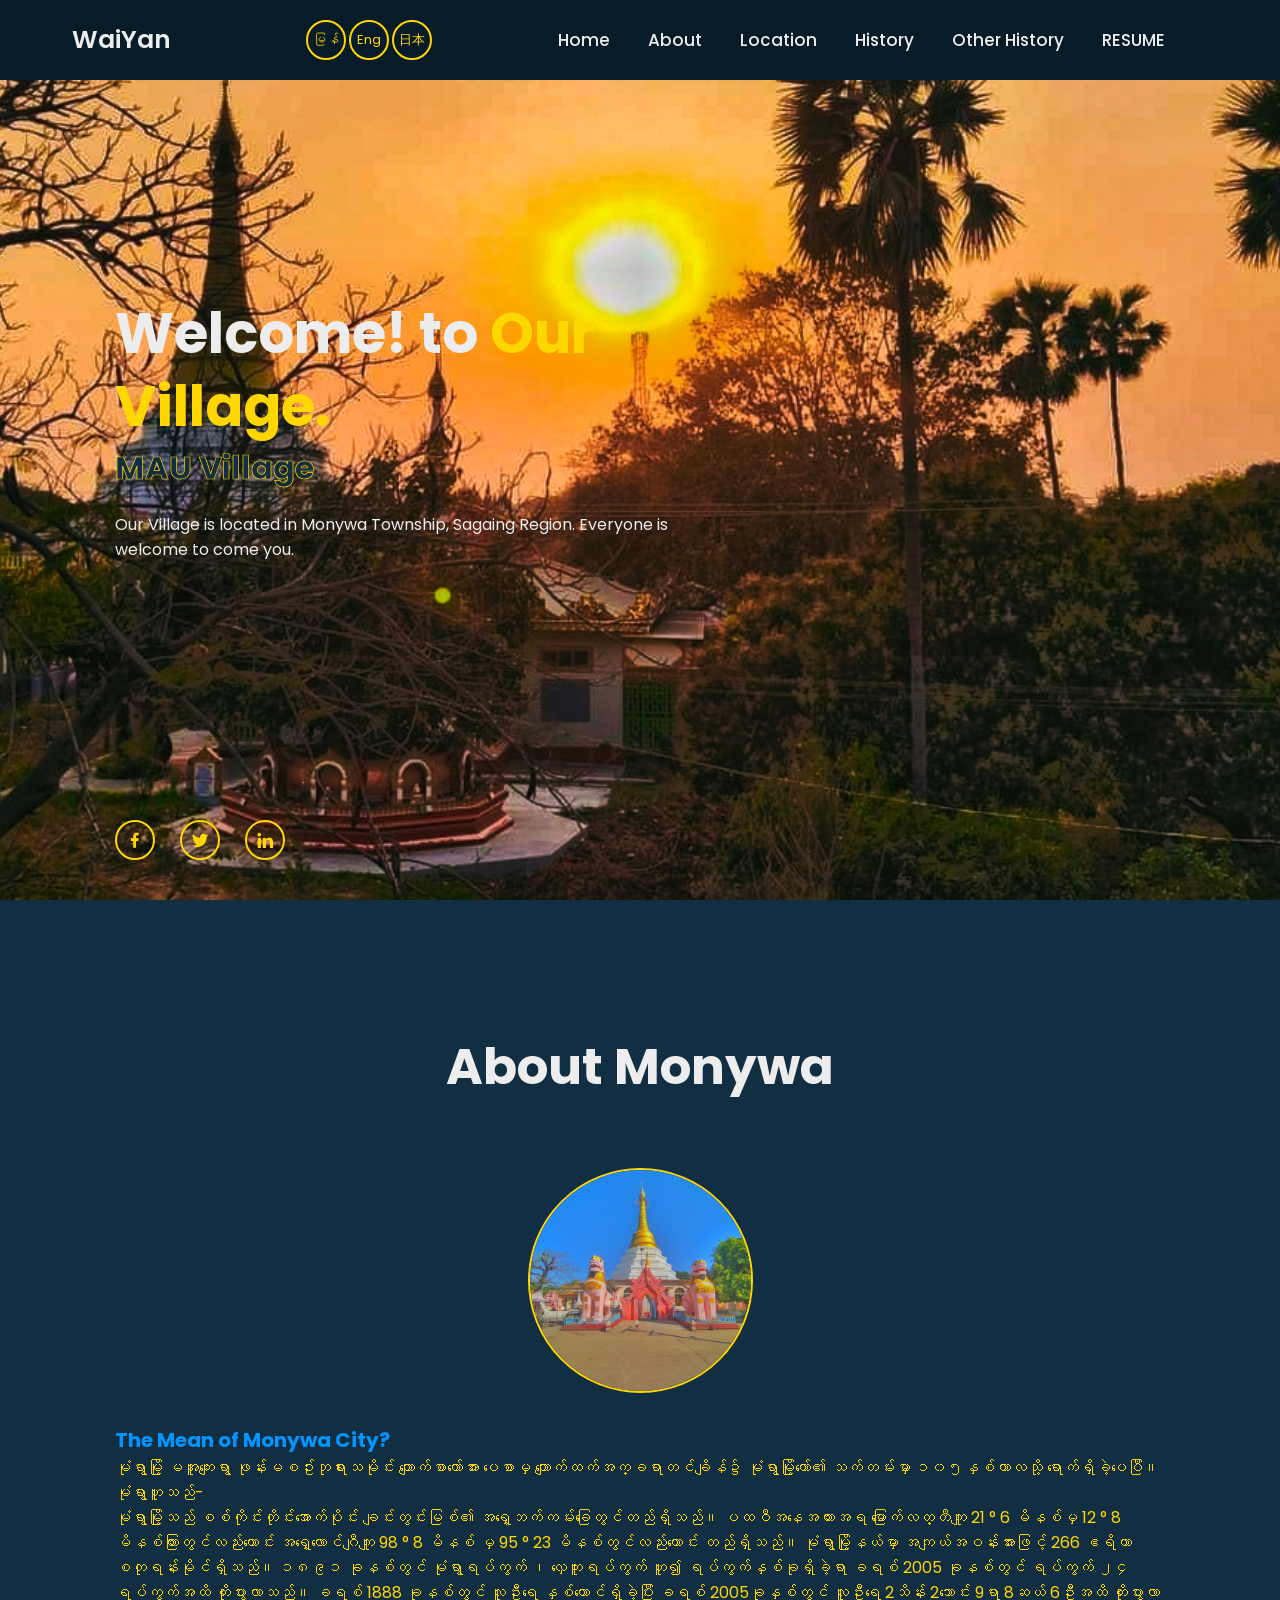
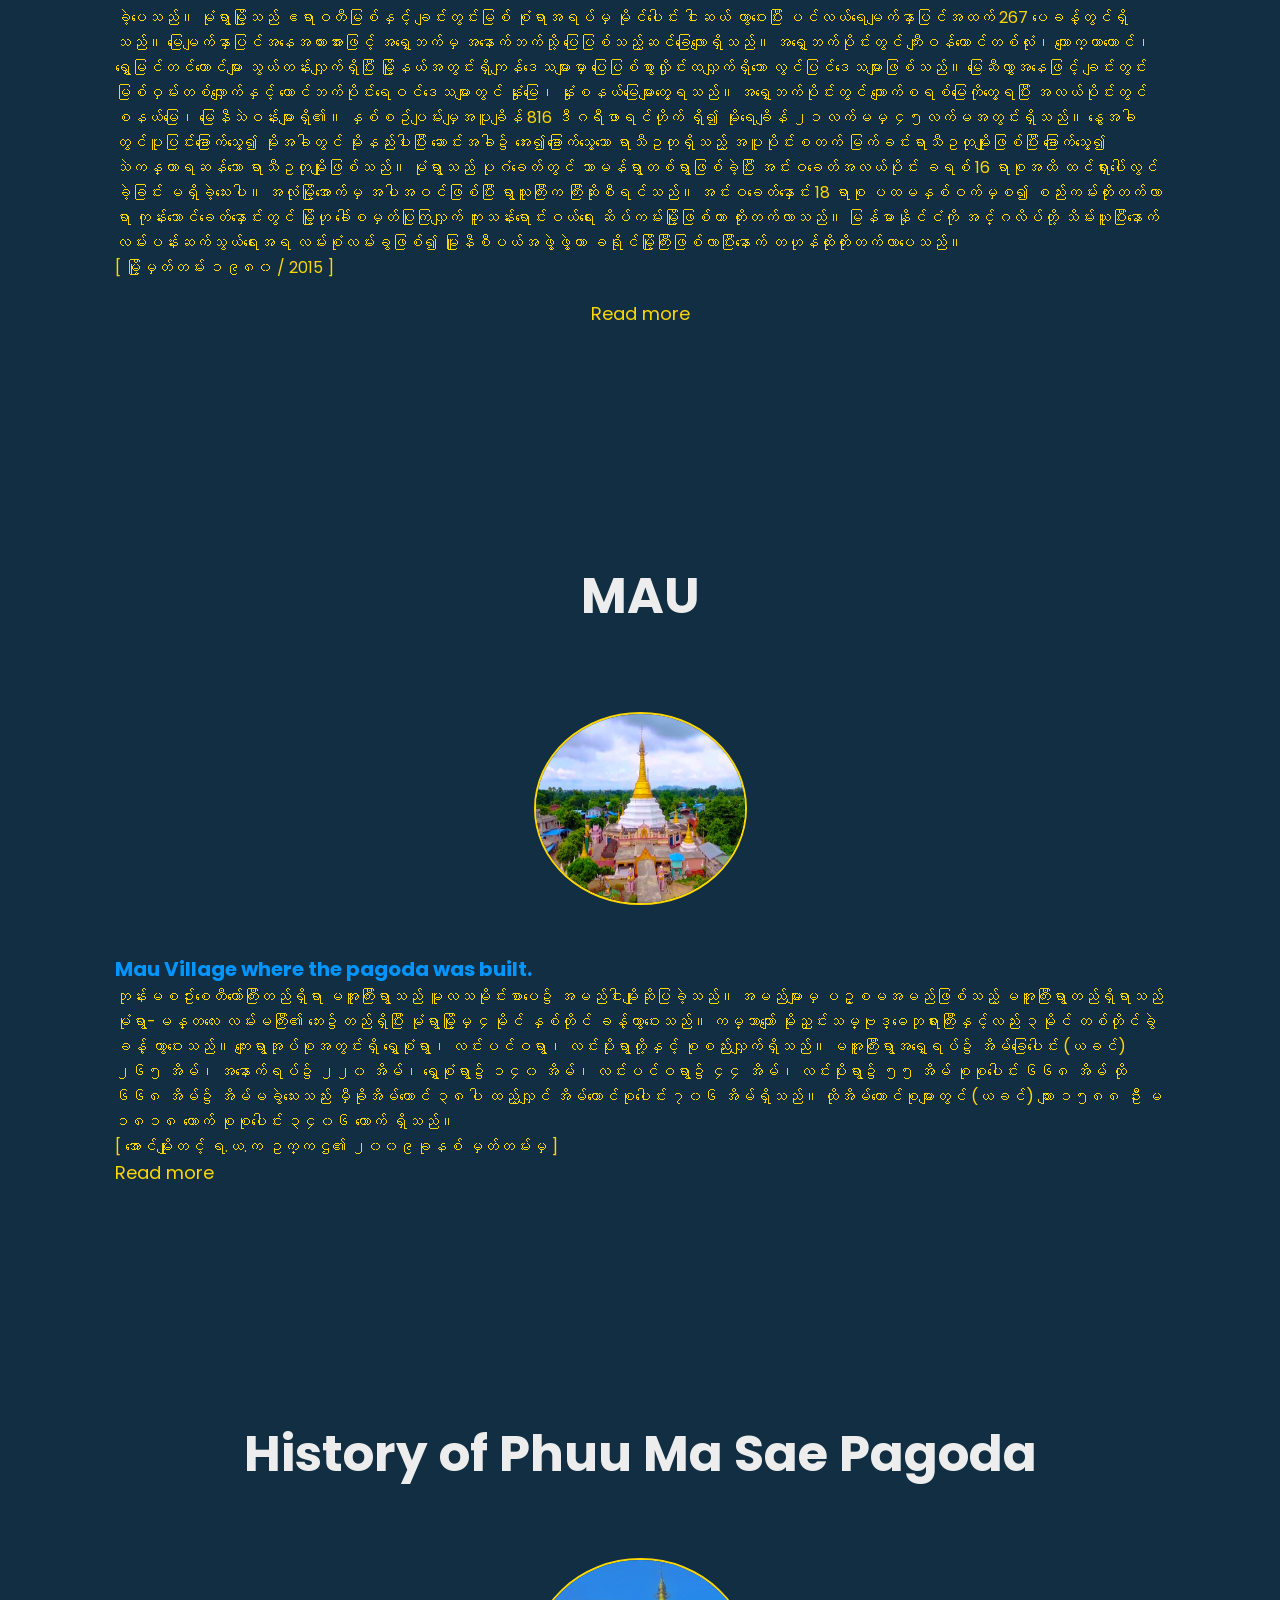
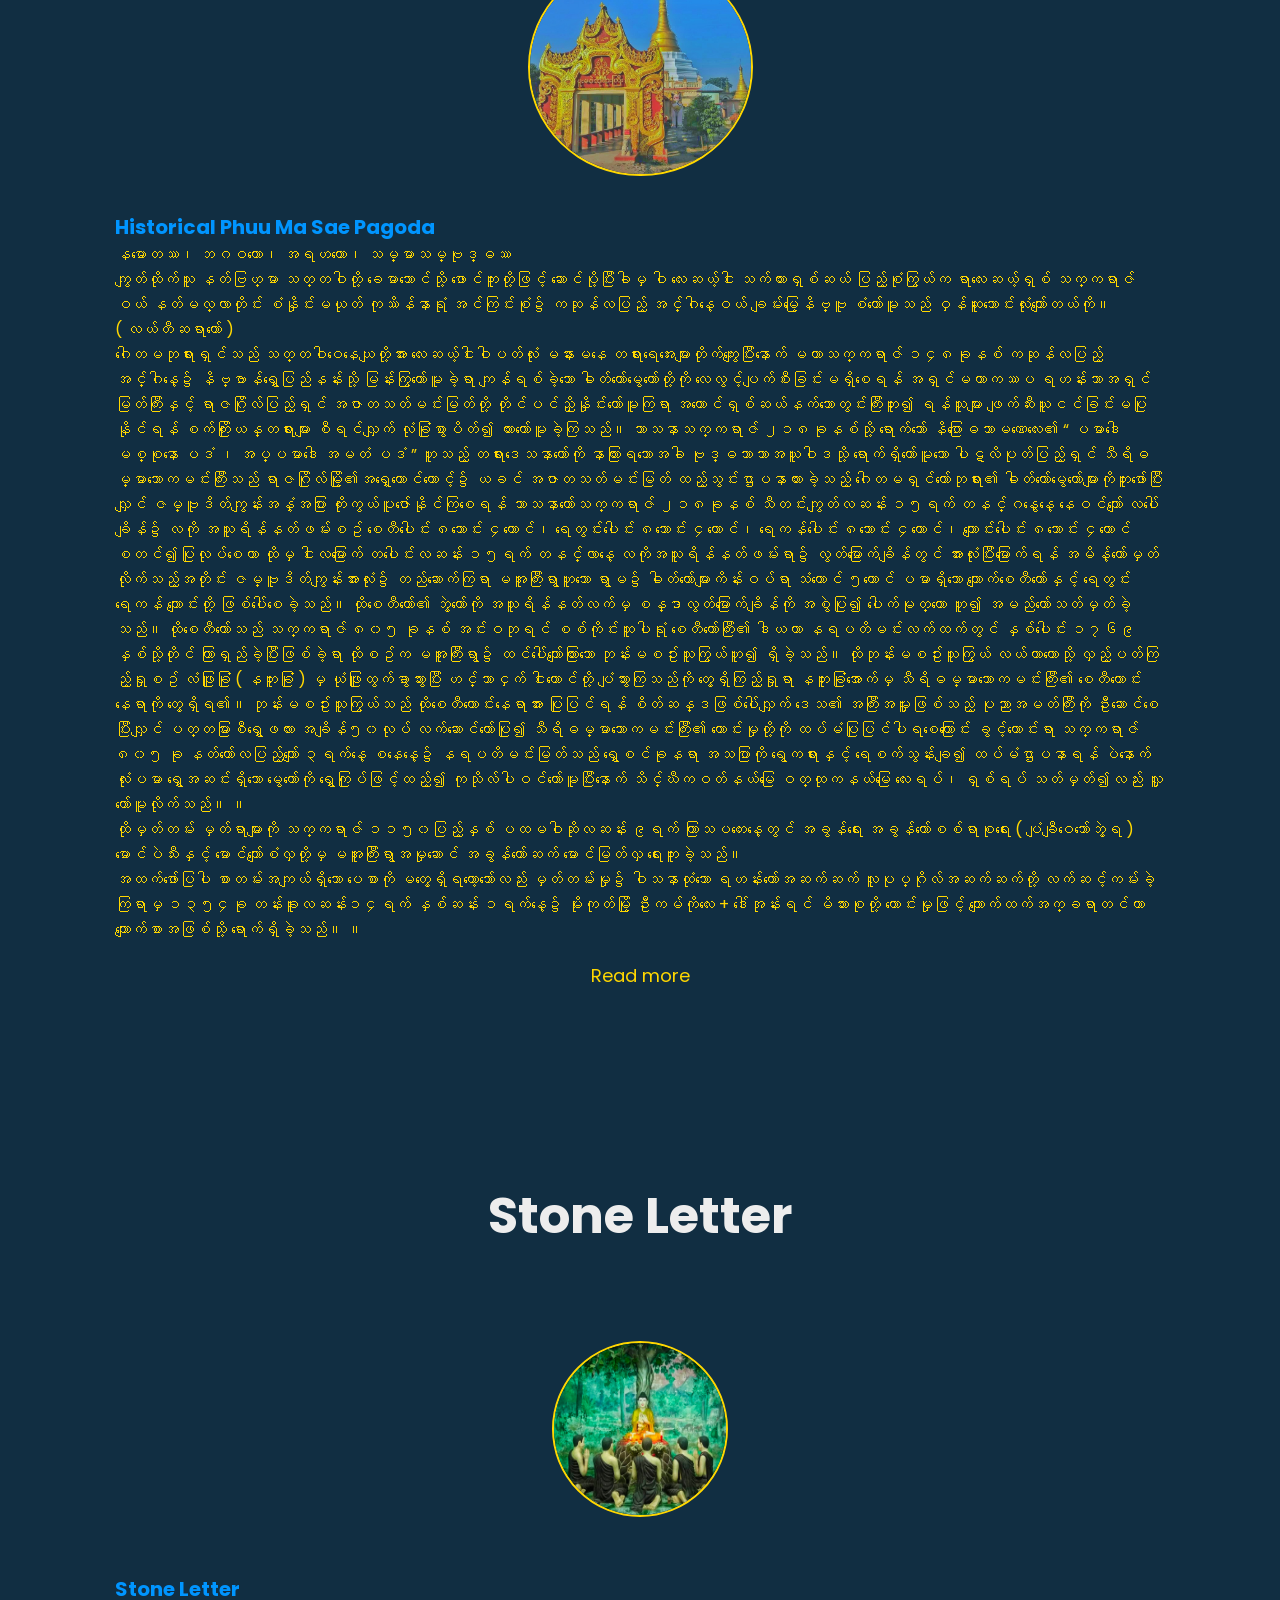
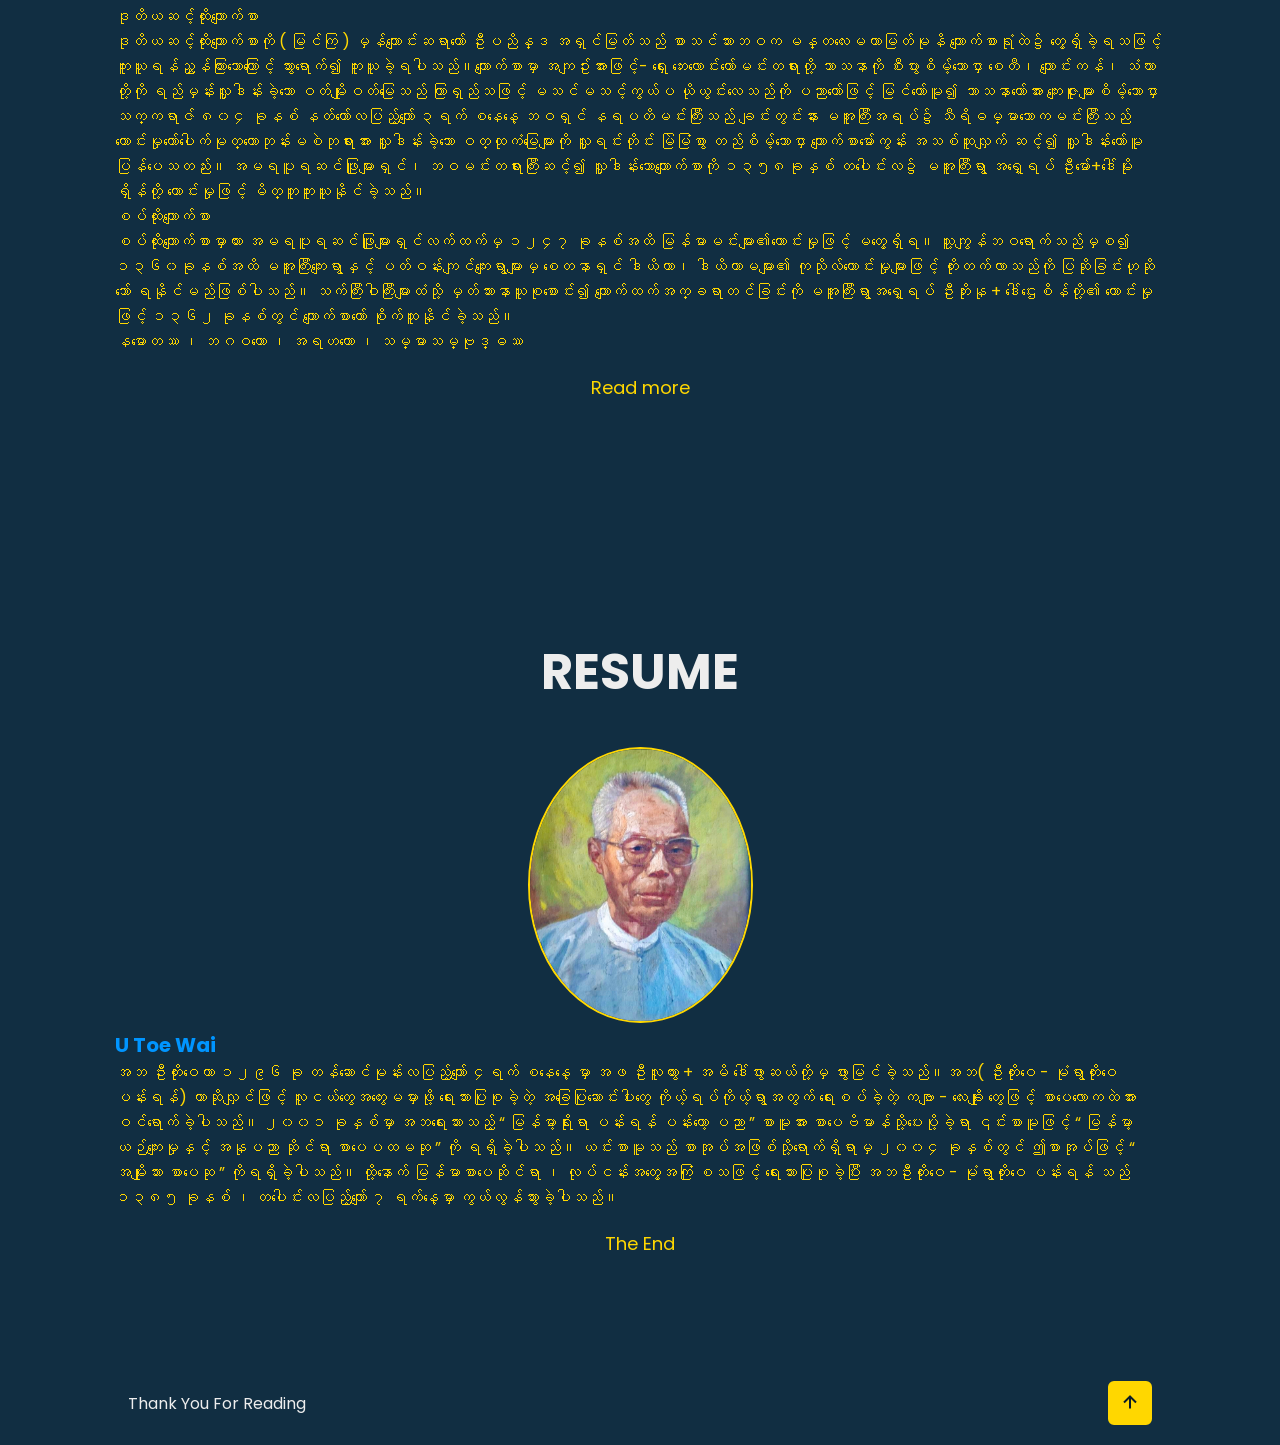
<file: index.html>
<!doctype html>
<html lang="en">
  <head>
    <meta charset="utf-8">
    <meta http-equiv="X-UA-Compatible" content="IE=edge">
    <meta name="viewport" content="width=device-width, initial-scale=1">
    <title>mau</title>
    <link rel="stylesheet" href="script.css">

    <!-- box icons -->
    <link href='https://unpkg.com/boxicons@2.1.4/css/boxicons.min.css' rel='stylesheet'>
  </head>
  <body>
    
    <!-- header design -->
    <header class="header">
        <a href="#" class="logo">WaiYan<span class="animate" style="--i:1;"></span></a>

        
        <div class="input">
          <ul>
            <a href="index.html">မြန်</a> 
            <a href="index-2.html">Eng</a>
            <a href="index-3.html">日本</a>
          </ul>
          </div>
         
        
        <div class="bx bx-menu" id="menu-icon"><span class="animate" style="--i:2;"></span></div>

        <nav class="navbar">
            <a href="#home" class="active">Home</a>
            <a href="#about">About</a>
            <a href="#location">Location</a>
            <a href="#history">History</a>
            <a href="#other-history">Other History</a>
            <a href="#resume">RESUME</a>

            <span class="active-nav"></span><span class="animate" style="--i:2;"></span>
        </nav>

    </header>

    <!-- home section design -->
    <section class="home show-animate" id="home">
        <div class="home-content">
            <h1>Welcome! to <span>Our Village.</span></h1>
            <div class="text-animate">
                <h3>MAU Village</h3>
                <span class="animate" style="--i:3;"></span>
            </div>
            <p>Our Village is located in Monywa Township, Sagaing Region. Everyone is welcome to come you.</p>
        </div>

        <div class="home-sic">
            <a href="#"><i class="bx bxl-facebook"></i></a>
            <a href="#"><i class="bx bxl-twitter"></i></a>
            <a href="#"><i class="bx bxl-linkedin"></i></a>
        </div>

    </section>

    <!-- about section design -->
    <section class="about" id="about">
      <h2 class="heading">About <span>Monywa</span></h2>

      <div class="about-img">
        <img src="IMG-mau.jpeg" alt="">
        <span class="circle-spin"></span>
      </div>

      <div class="about-content">
        <h3>The Mean of Monywa City?</h3>
        <p>မုံရွာမြို့ မအူကျေးရွာ ဖုန်းမစဥ်းဘုရားသမိုင်း ကျောက်စာတော်အား ပေစာမှ ကျောက်ထက်အက္ခရာတင်ချိန်၌ မုံရွာမြို့တော်၏ သက်တမ်းမှာ ၁၀၅နှစ်ကာလသို့ ရောက်ရှိခဲ့ပေပြီ။ <br>
          မုံရွာဟူသည်- <br>
          မုံရွာမြို့သည် စစ်ကိုင်းတိုင်းအောက်ပိုင်း ချင်းတွင်းမြစ်၏ အရှေ့ဘက်ကမ်းခြေတွင်တည်ရှိသည်။
    
          ပထဝီအနေအထားအရ မြောက်လတ္တီကျူ 21 ° 6 မိနစ်မှ 12 ° 8 မိနစ်ကြားတွင်လည်းကောင်း အရှေ့လောင်ဂျီကျူ 98 ° 8 မိနစ် မှ 95 ° 23 မိနစ်တွင်လည်းကောင်း တည်ရှိသည်။ မုံရွာမြို့နယ်မှာ အကျယ်အဝန်းအားဖြင့် 266 ဧရိယာစတုရန်းမိုင်ရှိသည်။ ၁၈၉၁ ခုနစ်တွင် မုံရွာရပ်ကွက် ၊ လှေကူးရပ်ကွက် ဟူ၍ ရပ်ကွက်နှစ်ခုရှိခဲ့ရာ ခရစ် 2005 ခုနစ်တွင် ရပ်ကွက် ၂၄ ရပ်ကွက်အထိ တိုးပွားလာသည်။ ခရစ် 1888 ခုနစ်တွင် လူဦးရေ နှစ်ထောင်ရှိခဲ့ပြီး ခရစ် 2005ခုနှစ်တွင် လူဦးရေ 2သိန်း 2သောင်း 9ရာ 8ဆယ် 6ဦးအထိ တိုးပွားလာခဲ့ပေသည်။ မုံရွာမြို့သည် ဧရာဝတီမြစ်နှင့် ချင်းတွင်းမြစ် စုံရာအရပ်မှ မိုင်ပေါင်း ငါးဆယ် ကွာဝေးပြီး ပင်လယ်ရေမျက်နှာပြင်အထက် 267 ပေခန့်တွင်ရှိသည်။ မြေမျက်နှာပြင်အနေအထားအားဖြင့် အရှေ့ဘက်မှ အနောက်ဘက်သို့ ပြေပြစ်သည့်ဆင်ခြေလျောရှိသည်။ အရှေ့ဘက်ပိုင်းတွင် ကျီးဝန်တောင်တစ်လုံး၊ ကျောက္ကာတောင်၊ ရွှေမြင်တင်တောင်များ သွယ်တန်းလျှက်ရှိပြီး မြို့နယ်အတွင်းရှိကျန်ဒေသများမှာ ပြေပြစ်စွာလှိုင်းထလျှက်ရှိသော လွင်ပြင်ဒေသများဖြစ်သည်။ မြေဆီလွှာအနေဖြင့် ချင်းတွင်းမြစ်ဝှမ်းတစ်လျှောက်နှင့် တောင်ဘက်ပိုင်းရေဝင်ဒေသများတွင် နှုံးမြေ၊ နှုံးစနယ်မြေများတွေ့ရသည်။ အရှေ့ဘက်ပိုင်းတွင် ကျောက်စရစ်မြေကိုတွေ့ရပြီး အလယ်ပိုင်းတွင် စနယ်မြေ၊ မြေနီသဲဝန်းများရှိ၏။ နှစ်စဥ်ပျမ်းမျှအပူချိန် 816 ဒီဂရီဖာရင်ဟိုက် ရှိ၍ မိုးရေချိန် ၂၁လက်မမှ ၄၅လက်မအတွင်းရှိသည်။ နွေအခါတွင်ပူပြင်းခြောက်သွေ့၍ မိုးအခါတွင် မိုးနည်းပါးပြီး ဆောင်းအခါ၌ အေး၍ခြောက်သွေ့သော ရာသီဥတုရှိသည့် အပူပိုင်းစတက် မြက်ခင်းရာသီဥတုမျိုးဖြစ်ပြီး ခြောက်သွေ့၍ သဲကန္တာရဆန်သော ရာသီဥတုမျိုးဖြစ်သည်။ မုံရွာသည် ပုဂံခေတ်တွင် သာမန်ရွာတစ်ရွာဖြစ်ခဲ့ပြီး အင်းဝခေတ်အလယ်ပိုင်း ခရစ် 16 ရာစုအထိ ထင်ရှားပေါ်လွင်ခဲ့ခြင်း မရှိခဲ့သေးပါ။ အလုံမြို့အောက်မှ အပါအဝင်ဖြစ်ပြီး ရွာသူကြီးက ကြီးဆိုးစီရင်သည်။ အင်းဝခေတ်နှောင်း 18 ရာစု ပထမနှစ်ဝက်မှစ၍ စည်းကမ်းတိုးတက်လာရာ ကုန်းဘောင်ခေတ်နှောင်းတွင် မြို့ဟု ခေါ်စမှတ်ပြုကြလျှက် ကူးသန်းရောင်းဝယ်ရေး ဆိပ်ကမ်းမြို့ဖြစ်ကာ တိုးတက်လာသည်။ မြန်မာနိုင်ငံကို အင်္ဂလိပ်တို့ သိမ်းယူပြီးနောက် လမ်းပန်းဆက်သွယ်ရေးအရ လမ်းစုံလမ်းခွဖြစ်၍ မြူနီစီပယ်အဖွဲ့ဖွဲ့ကာ ခရိုင်မြို့ကြီးဖြစ်လာပြီးနောက် တဟုန်ထိုးတိုးတက်လာပေသည်။
          <br>
          
          [ မြို့မှတ်တမ်း ၁၉၈၀ / 2015 ]
         
        </p>
      </div>
        <div class="btn-box btns">
          <a href="#" class="btn" id="seemore">Read more</a>
        </div>
      </div>
    </section>

      <!-- location section design -->
      <section class="location" id="location">
        <h2 class="heading"><span>MAU</span></h2>

        <div class="location-img">
          <img src="IMG_20240322_220640.jpg" alt="">
          <span class="circle-spin"></span>
        </div>
        <div class="location-content">
          <h3>Mau Village where the pagoda was built.</h3>
          <p>ဘုန်းမစဥ်းစေတီတော်ကြီးတည်ရှိရာ မအူကြီးရွာသည် မူလသမိုင်းစာပေ၌ အမည်ငါးမျိုးဆိုပြခဲ့သည်။ အမည်များမှ ပဥ္စမအမည်ဖြစ်သည့် မအူကြီးရွာတည်ရှိရာသည် မုံရွာ-မန္တလေး လမ်းမကြီး၏ ဘေး၌တည်ရှိပြီး မုံရွာမြို့မှ ၄မိုင် နှစ်တိုင် ခန့်ကွာဝေးသည်။ ကမ္ဘာကျော် မိုးညှင်းသမ္ဗု‌‌ဒ္ဓေဘုရားကြီးနှင့်လည်း ၃မိုင် တစ်တိုင်ခွဲခန့် ကွာဝေးသည်။ ကျေးရွာအုပ်စုအတွင်းရှိ ရွှေစုံရွာ၊ လင်းပင်ဝရွာ၊ လင်းပိုးရွာတို့နှင့် စုစည်းလျှက်ရှိသည်။ မအူကြီးရွာအရှေ့ရပ်၌ အိမ်ခြေပေါင်း (ယခင်) ၂၆၅ အိမ်၊ အနောက်ရပ်၌ ၂၂၀ အိမ်၊ ရွှေစုံရွာ၌ ၁၄၀ အိမ်၊  လင်းပင်ဝရွာ၌ ၄၄ အိမ်၊ လင်းပိုးရွာ၌ ၅၅ အိမ် စုစုပေါင်း ၆၆၈ အိမ် ထို ၆၆၈ အိမ်၌ အိမ်မခွဲသေးသည်း မှီခိုအိမ်ထောင် ၃၈ပါ ထည့်လျှင် အိမ်ထောင်စုပေါင်း ၇၀၆ အိမ်ရှိသည်။ ထိုအိမ်ထောင်စုများတွင် (ယခင်) ကျား ၁၅၈၈ ဦး မ ၁၈၁၈ ယောက် စုစုပေါင်း ၃၄၀၆ ယောက် ရှိသည်။<br>

            [ အောင်မျိုးတင့် ရ.ယ.က ဥက္ကဌ၏ ၂၀၀၉ခုနစ် မှတ်တမ်းမှ ]</p>

            <div class="btn-box btns">
              <a href="#" class="btn">Read more</a>
            </div>
        </div>
      </section>

        <!-- history section design -->
        <section class="history" id="history">
          <h2 class="heading">History of <span>Phuu Ma Sae Pagoda</span></h2>

          <div class="history-img">
            <img src="IMG-img.jpeg" alt="">
            <span class="circle-spin"></span>
          </div>

          <div class="history-content">
            <h3>Historical Phuu Ma Sae Pagoda</h3>
            <p>နမောတဿ၊ ဘဂဝတော၊ အရဟတော၊ သမ္မာသမ္ဗုဒ္ဓဿ<br>

              ကျွတ်ထိုက်သူ နတ်ဗြဟ္မာ သတ္တဝါတို့ ခေမာသောင်သို့ ဖောင်ကူးတို့ဖြင့် ဆောင်ပို့ပြီးခါမှ ဝါ လေးဆယ့်ငါး သက်ကားရှစ်ဆယ် ပြည့်စုံကြွယ်က ရာလေးဆယ့်ရှစ် သက္ကရာဇ်ဝယ် နတ်မလ္လာတိုင်း စံနှိုင်းမယုတ် ကုဿိန်နာရုံ အင်ကြင်းစုံ၌ ကဆုန်လပြည့် အင်္ဂါနေ့ဝယ် ချမ်းမြေ့နိဗ္ဗူ စံတော်မူသည် ဝှန်ဆူသောင်းလုံးကျော်တယ်ကို။<br>
              ( လယ်တီဆရာတော် ) <br>
              
              ဂေါတမဘုရားရှင်သည် သတ္တဝါဝေနေယျတို့အား လေးဆယ့်ငါးဝါပတ်လုံး မနားမနေ တရားရေအေးများတိုက်ကျွေးပြီးနောက် မဟာသက္ကရာဇ် ၁၄၈ခုနစ် ကဆုန်လပြည့် အင်္ဂါနေ့၌ နိဗ္ဗာန်ရွှေပြည်နန်းသို့ မြန်းကြွတော်မူခဲ့ရာ ကျန်ရစ်ခဲ့သော ဓါတ်တော်မွေတော်တို့ကို လေလွင့်ပျက်စီးခြင်းမရှိစေရန် အရှင်မဟာကဿပ ရဟန်းသာအရှင်မြတ်ကြီးနှင့် ရာဇဂြိုလ်ပြည့်ရှင် အဇာတသတ်မင်းမြတ်တို့ တိုင်ပင်ညှိနှိုင်းတော်မူကြရာ အတောင်ရှစ်ဆယ်နက်သောတွင်းကြီးတူး၍ ရန်သူများ ဖျက်ဆီးယူငင်ခြင်းမပြုနိုင်ရန် စက်ကြိုးယန္တရားများ စီရင်လျှက် လုံခြုံစွာပိတ်၍ ထားတော်မူခဲ့ကြသည်။ သာသနာသက္ကရာဇ် ၂၁၈ခုနစ်သို့ ရောက်သော် နိဂြောဓသာမဏေလေး၏ “ ပမာဒေါ မစ္စုနော ပဒံ ၊ အပ္ပမာဒေါ အမတံ ပဒံ ” ဟူသည့် တရားဒေသနာတော်ကို နာကြားရသောအခါ ဗုဒ္ဓဘာသာအယူဝါဒသို့ ရောက်ရှိတော်မူသော ပါဋလိပုတ်ပြည့်ရှင် သီရိဓမ္မာသောကမင်းကြီးသည် ရာဇဂြိုလ်မြို့၏အရှေ့တောင်ထောင့်၌ ယခင် အဇာတသတ်မင်းမြတ် ထည့်သွင်းဌာပနာထားခဲ့သည့် ဂေါတမရှင်တော်ဘုရား၏ ဓါတ်တော်မွေတော်များကိုတူးဖော်ပြီးလျှင် ဇမ္ဗူဒိတ်ကျွန်းအနှံ့အပြား ကိုးကွယ်ပူဇော်နိုင်ကြစေရန် သာသနာတော်သက္ကရာဇ် ၂၁၈ခုနစ် သီတင်းကျွတ်လဆန်း ၁၅ရက် တနင်္ဂနွေနေ့ နေဝင်ကျော် လပေါ်ချိန်၌ လကို အသူရိန်နတ်ဖမ်းစဥ် စေတီပေါင်း ၈သောင်း ၄ထောင်၊ ရေတွင်းပေါင်း ၈သောင်း ၄ထောင်၊ ရေကန်ပေါင်း ၈သောင်း ၄ထောင်၊ ကျောင်းပေါင်း ၈သောင်း ၄ထောင် စတင်၍ပြုလုပ်စေကာ ထိုမှ ငါးလမြောက် တပေါင်းလဆန်း ၁၅ရက် တနင်္လာနေ့ လကိုအသူရိန်နတ်ဖမ်းရာ၌ လွတ်မြောက်ချိန်တွင် အားလုံးပြီးမြောက်ရန် အမိန့်တော်မှတ်လိုက်သည့်အတိုင်း ဇမ္ဗူဒိတ်ကျွန်းအားလုံး၌ တည်ဆောက်ကြရာ မအူကြီးရွာဟူသော ရွာမ၌ ဓါတ်တော်များကိန်းဝပ်ရာ သံတောင် ၅တောင် ပမာရှိသော ကျောက်စေတီတော်နှင့် ရေတွင်း ရေကန် ကျောင်းတို့ ဖြစ်ပေါ်စေခဲ့သည်။ ထိုစေတီတော်၏ ဘွဲ့တော်ကို အသူရိန်နတ်လက်မှ စန္ဒာလွတ်မြောက်ချိန်ကို အစွဲပြု၍ ပေါက်မုတ္ထော ဟူ၍ အမည်တော်သတ်မှတ်ခဲ့သည်။ ထိုစေတီတော်သည် သက္ကရာဇ် ၈၀၅ ခုနစ် အင်းဝဘုရင် စစ်ကိုင်းထူပါရုံ စေတီတော်ကြီး၏ ဒါယကာ နရပတိမင်းလက်ထက်တွင် နှစ်ပေါင်း ၁၇၆၉ နှစ်သို့တိုင် ကြာရှည်ခဲ့ပြီးဖြစ်ခဲ့ရာ ထိုစဥ်က မအူကြီးရွာ၌ ထင်ပေါ်ကျော်ကြားသော ဘုန်းမစဥ်းသူကြွယ်ဟူ၍ ရှိခဲ့သည်။ ထိုဘုန်းမစဥ်းသူကြွယ် လယ်ယာတောသို့ လှည့်ပတ်ကြည့်ရှုစဥ် လံဖြူခြုံ ( နဘူးခြုံ ) မှ ယုံဖြူထွက်ခွာသွားပြီး ဟင်္သာငှက် ငါးကောင်တို့ ပျံသွားကြသည်ကို တွေ့ရှိကြည့်ရှုရာ နဘူးခြုံအောက်မှ သီရိဓမ္မာသောကမင်းကြီး၏ စေတီဟောင်းနေရာကို တွေ့ရှိရ၏။ ဘုန်းမစဥ်းသူကြွယ်သည် ထိုစေတီဟောင်းနေရာအား  ပြုပြင်ရန် စိတ်ဆန္ဒဖြစ်ပေါ်လျှက် ဒေသ၏ အကြီးအမှူးဖြစ်သည့် ပုညာအမတ်ကြီးကို ဦးဆောင်စေပြီးလျှင် ပတ္တမြားစီရွှေဖလား အချိန်၅၀လုပ် လက်ဆောင်တော်ပြု၍ သီရိဓမ္မာသောကမင်းကြီး၏ ကောင်းမှုတို့ကို ထပ်မံပြုပြင်ပါရစေကြောင်း ခွင့်တောင်းရာ သက္ကရာဇ် ၈၀၅ ခု နတ်တော်လပြည့်ကျော် ၃ရက်နေ့ စနေနေ့၌ နရပတိမင်းမြတ်သည် ရွှေစင်ခုနရာ အသပြာကို ရွေကရားနှင့် ရေစက်သွန်းချ၍ ထပ်မံဌာပနာရန် ပဲနောက်လုံးပမာ ရွှေအဆင်းရှိသော မွေတော်ကို ရွှေကြုပ်ဖြင့်ထည့်၍ ကုသိုလ်ပါဝင်တော်မူပြီးနောက် သိင်္ဃီကဝတ်နယ်မြေ ဝတ္ထုကနယ်မြေ လေးရပ်၊ ရှစ်ရပ် သတ်မှတ်၍လည်း လှူတော်မူလိုက်သည်။ ။<br>
              ထိုမှတ်တမ်း မှတ်ရာများကို သက္ကရာဇ် ၁၁၅၀ပြည့်နှစ် ပထမဝါဆိုလဆန်း ၉ရက် ကြာသပတေးနေ့တွင် အခွန်ရေး အခွန်တော်စစ်ရာစုရေး ( ပျံချီဝေသော်ဘွဲ့ရ )  မောင်ပဲသီးနှင့် မောင်ကျော်စံလှတို့မှ မအူကြီးရွာအမှုဆောင် အခွန်တော်ဆက် မောင်မြတ်လှ ရေးကူးခဲ့သည်။<br>
              
              အထက်ဖော်ပြပါ စာတမ်းအကျယ်ရှိသော ပေစာကို မတွေ့ရှိရတော့သော်လည်း မှတ်တမ်းမှု၌ ဝါသနာထုံသော ရဟန်းတော်အဆက်ဆက် လူပုပ္ဂိုလ်အဆက်ဆက်တို့ လက်ဆင့်ကမ်းခဲ့ကြရာမှ ၁၃၅၄ခု တန်းခူးလဆန်း၁၄ရက် နှစ်ဆန်း ၁ရက်နေ့၌ မိုးကုတ်မြို့ ဦးကမ်ကိုလေး + ဒေါ်အုန်းရင် မိသားစုတို့ ကောင်းမှုဖြင့် ကျောက်ထက်အက္ခရာတင်ကာ ကျောက်စာအဖြစ်သို့ ရောက်ရှိခဲ့သည်။ ။</p>
          </div>

          <div class="btn-box btns">
            <a href="#" class="btn">Read more</a>
          </div>
      </div>
        </section>
       

        <!-- other-history section design-->
        <section class="other-history" id="other-history">
          <h2 class="heading">Stone Letter</h2>

          <div class="other-history-img">
            <img src="IMG_buddha.jpg" alt="">
            <span class="circle-spin"></span>
          </div>

          <div class="other-history-content">
            <h3>Stone Letter</h3>
            <p>ဒုတိယဆင့်ထိုးကျောက်စာ<br>

              ဒုတိယဆင့်ထိုးကျောက်စာကို ( မြင်ကြ ) မှန်ကျောင်းဆရာတော် ဦးပညိန္ဒ အရှင်မြတ်သည် စာသင်သားဘဝက မန္တလေးမဟာမြတ်မုနိ ကျောက်စာရုံထဲ၌ တွေ့ရှိခဲ့ရသဖြင့် ကူးယူရန်ညွှန်ကြားသောကြောင့် သွားရောက်၍ ကူးယူခဲ့ရပါသည်။ကျောက်စာမှာ အကျဥ်းအားဖြင့်-
              
              ရှေး ဘေးလောင်းတော်မင်းတရားတို့ သာသနာကို စီးပွားစိမ့်သောငှာ စေတီ၊ ကျောင်းကန်၊ သံဃာတို့ကို ရည်မှန်းလှူဒါန်းခဲ့သော ဝတ်မျိုးဝတ်မြေသည် ကြာရှည်သဖြင့် မသင်မသင့်ကွယ်ပ ယိုယွင်းလေသည်ကို ပညာတော်ဖြင့် မြင်တော်မူ၍ သာသနာတော်အား ကျေးဇူးများစိမ့်သောငှာ သက္ကရာဇ် ၈၀၄ ခုနစ် နတ်တော်လပြည့်ကျော် ၃ရက် စနေနေ့ ဘဝရှင် နရပတိမင်းကြီးသည် ချင်းတွင်းနား မအူကြီးအရပ်၌ သီရိဓမ္မာသောကမင်းကြီးသည် ကောင်းမှုတော်ပေါက်မုတ္ထောဘုန်းမစဲဘုရားအား လှူဒါန်းခဲ့သော ဝတ္ထုကံမြေများကို လှူရင်းတိုင်း မြဲမြံစွာ တည်စိမ့်သောငှာ ကျောက်စာမော်ကွန်း အသစ်ထူလျှက် ဆင့်၍ လှူဒါန်းတော်မူပြန်ပေသတည်း။
              
              အမရပူရဆင်ဖြူများရှင်၊ ဘဝမင်းတရားကြီးဆင့်၍ လှူဒါန်းသောကျောက်စာကို ၁၃၅၈ခုနှစ် တပေါင်းလ၌ မအူကြီးရွာ အရှေ့ရပ် ဦးမော်+ဒေါ်မိုးရှိန်တို့ ကောင်းမှုဖြင့် မိတ္တူကူးယူနိုင်ခဲ့သည်။<br>
              
              စပ်ထိုးကျောက်စာ<br>
              
              စပ်ထိုးကျောက်စာမှာကား အမရပူရဆင်ဖြူများရှင်လက်ထက်မှ ၁၂၄၇ ခုနစ်အထိ မြန်မာမင်းများ၏ကောင်းမှုဖြင့် မတွေ့ရှိရ။ သူ့ကျွန်ဘဝရောက်သည်မှစ၍ ၁၃၆၀ခုနစ်အထိ မအူကြီးကျေးရွာနှင့် ပတ်ဝန်းကျင်ကျေးရွာများမှ စေတနာရှင် ဒါယိကာ၊ ဒါယိကာမများ၏ ကုသိုလ်ကောင်းမှုများဖြင့် တိုးတက်လာသည်ကို ပြဆိုခြင်းဟုဆိုသော် ရနိုင်မည်ဖြစ်ပါသည်။ သက်ကြီးဝါကြီးများထံသို့ မှတ်သားနာယူစုစောင်း၍ ကျောက်ထက်အက္ခရာတင်ခြင်းကို မအူကြီးရွာအရှေ့ရပ် ဦးဘိုးနု + ဒေါ်ဌေးစိန်တို့၏ ကောင်းမှုဖြင့် ၁၃၆၂ ခုနစ်တွင် ကျောက်စာတော် စိုက်ထူနိုင်ခဲ့သည်။ <br>
              
              နမောတဿ ၊ ဘဂဝတော ၊ အရဟတော ၊ သမ္မာသမ္ဗုဒ္ဓဿ
              </p>
          </div>
          
          <div class="btn-box btns">
            <a href="#" class="btn">Read more</a>
          </div>
          
        </section>

        <!-- resume section design -->
        <section class="resume" id="resume">
          <h2 class="heading">RESUME</h2>

          <div class="resume-img">
            <img src="IMG_utoewai.jpg" alt="">
            <span class="circle-spin"></span>
          </div>

          <div class="resume-content">
            <h3>U Toe Wai</h3>
            <p>အဘ ဦးတိုးဝေဟာ ၁၂၉၆ ခု တန်ဆောင်မုန်းလပြည့်ကျော် ၄ရက် စနေနေ့ မှာ အဖ ဦးလူထွား + အမိ ဒေါ်ဖွားဆယ်တို့မှ ဖွားမြင်ခဲ့သည်။အဘ( ဦးတိုးဝေ - မုံရွာတိုးဝေ ပန်းရန်) ဟာဆိုလျှင်ဖြင့် လူငယ်တွေအတွေးမမှားဖို့ ရေးသားပြုစုခဲ့တဲ့ အခြေပြုဆောင်းပါးတွေ ကိုယ့်ရပ်ကိုယ့်ရွာအတွက် ရေးစပ်ခဲ့တဲ့ ကဗျာ - လေးချိုး တွေဖြင့် စာပေလောကထဲအား ဝင်ရောက်ခဲ့ပါသည်။ 

              ၂၀၀၁ ခုနှစ်မှာ အဘရေးသားသည့် “ မြန်မာ့ရိုးရာ ပန်းရန် ပန်းတော့ ပညာ ” စာမူအား စာပေဗိမာန်သို့ပေးပို့ခဲ့ရာ ၎င်းစာမူဖြင့် “ မြန်မာ့ယဉ်ကျေးမှုနှင့် အနုပညာ ဆိုင်ရာ စာပေပထမဆု ” ကို ရရှိခဲ့ပါသည်။ ယင်းစာမူသည် စာအုပ်အဖြစ်သို့ရောက်ရှိရာမှ ၂၀၀၄ ခုနှစ်တွင် ဤစာအုပ်ဖြင့် “ အမျိုးသား စာပေဆု ” ကိုရရှိခဲ့ပါသည်။ ထို့နောက် မြန်မာစာပေဆိုင်ရာ ၊ လုပ်ငန်းအတွေ့အကြုံ စသဖြင့် ရေးသားပြုစုခဲ့ပြီး အဘဦးတိုးဝေ - မုံရွာတိုးဝေ ပန်းရန်  သည် ၁၃၈၅ ခုနစ် ၊ တပေါင်းလပြည့်ကျော် ၇ ရက်နေ့မှာ ကွယ်လွန်သွားခဲ့ပါသည်။</p>
          </div>

          <div class="btn-box btns">
            <a href="#" class="btn">The End</a>
          </div>
        </section>

        <!-- footer design -->
        <footer class="footer">
          <div class="footer-text">
            <p>Thank You For Reading</p>
          </div>

          <div class="footer-iconTop">
            <a href="#"><i class="bx bx-up-arrow-alt"></i></a>
          </div>
        </footer>
        
    <script src="style.js"></script>
    
    </body>
</html>
</file>
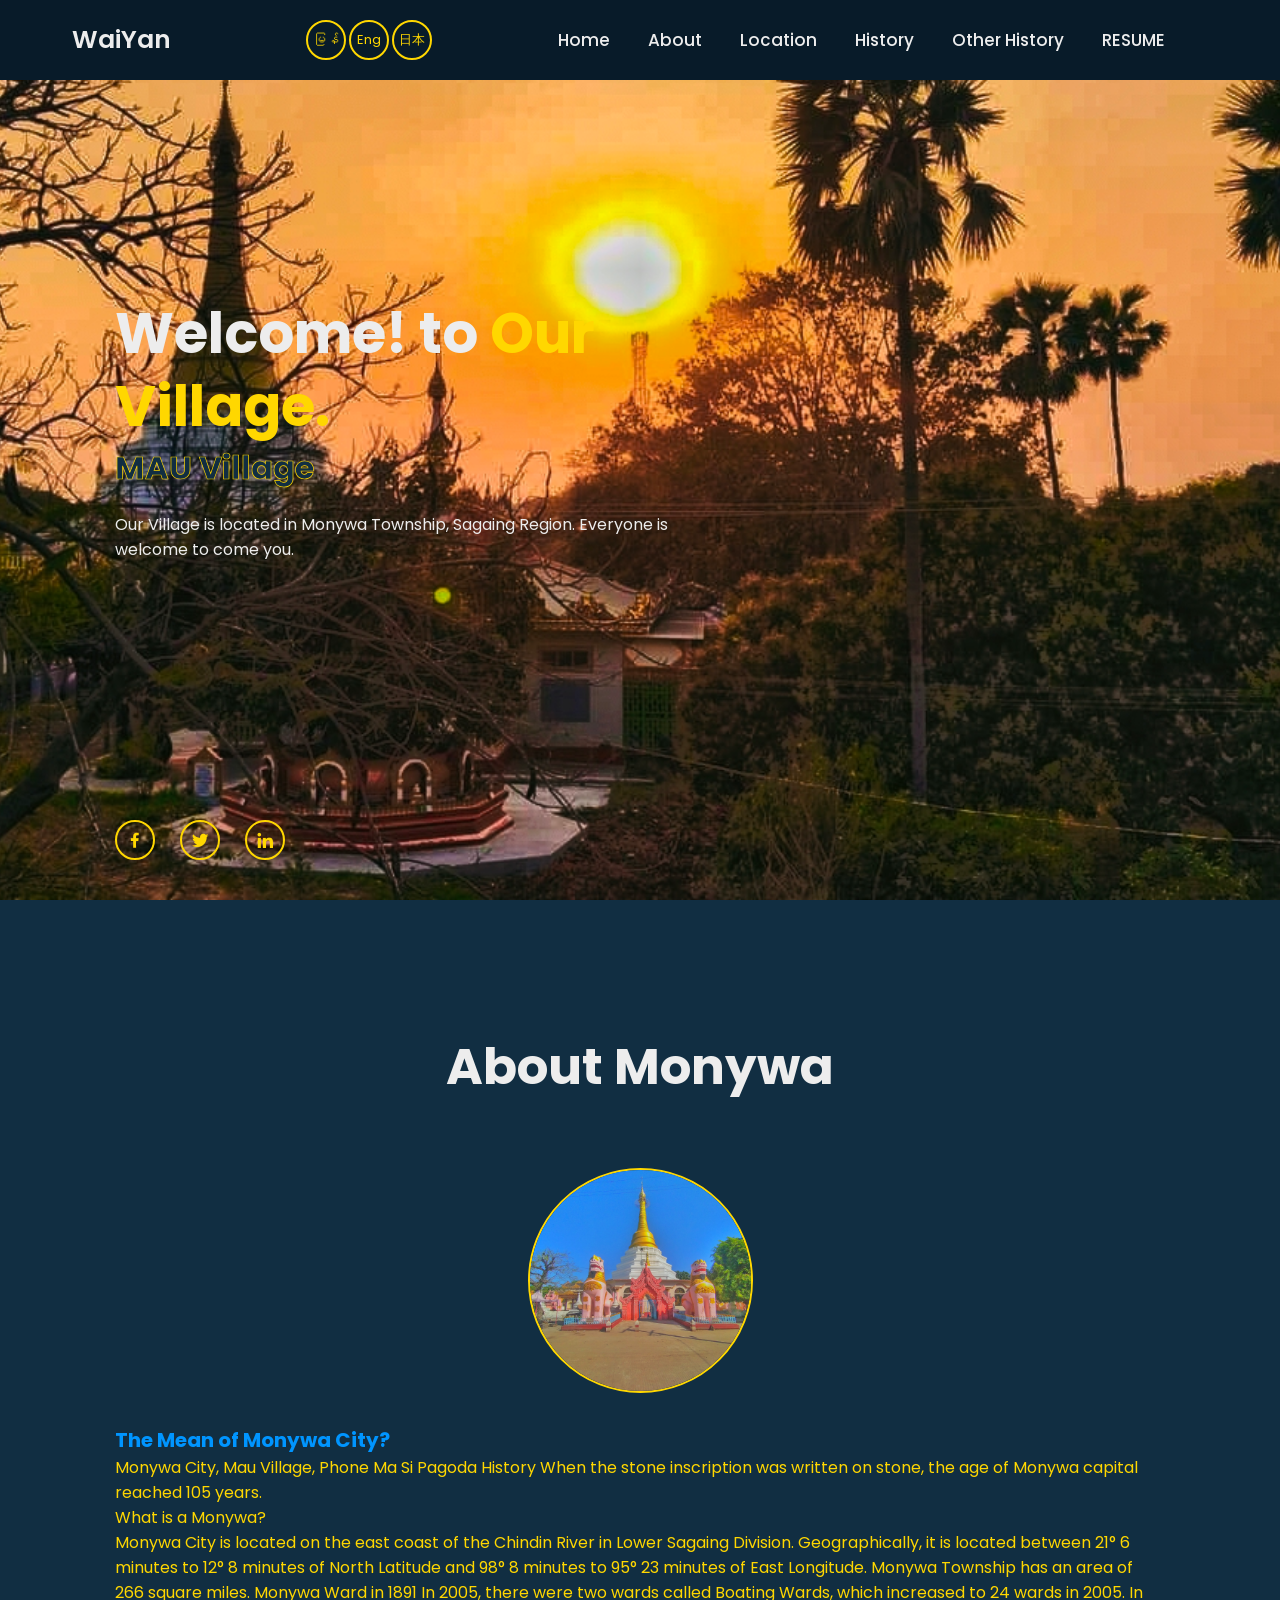
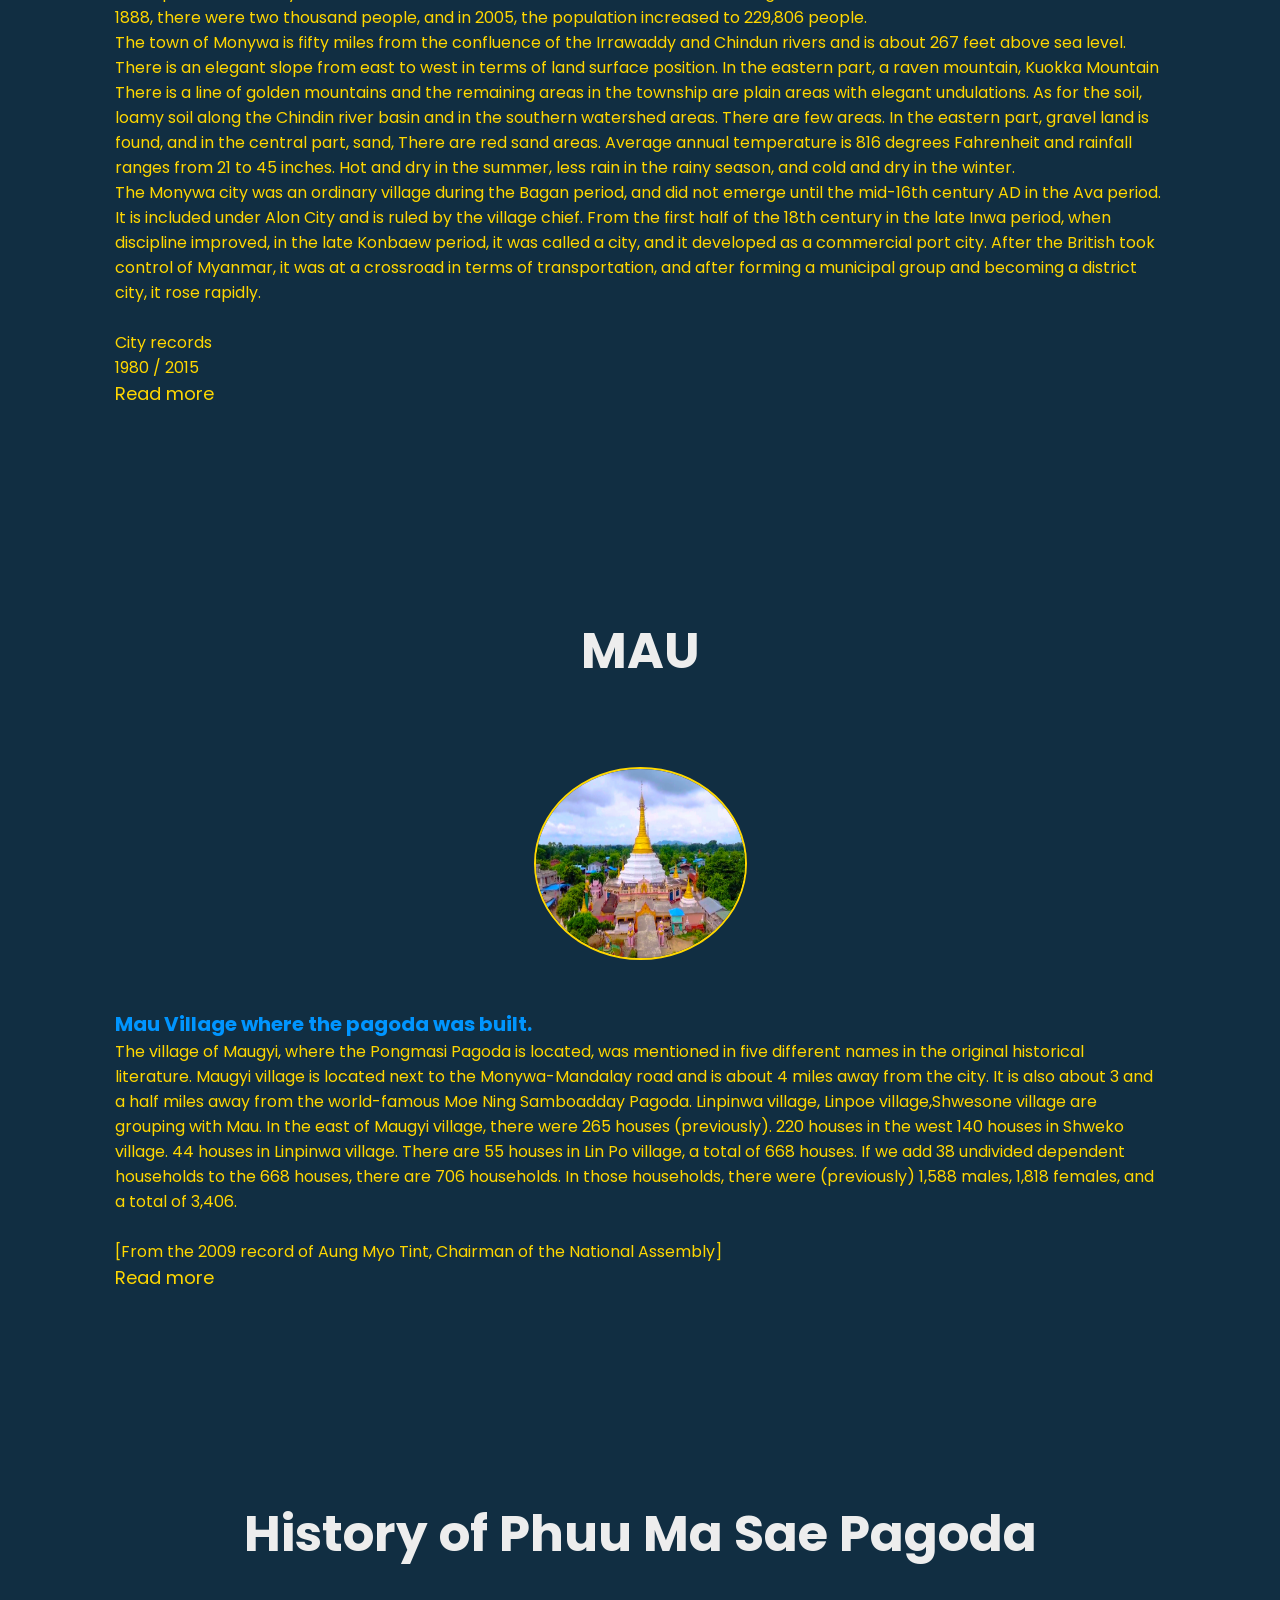
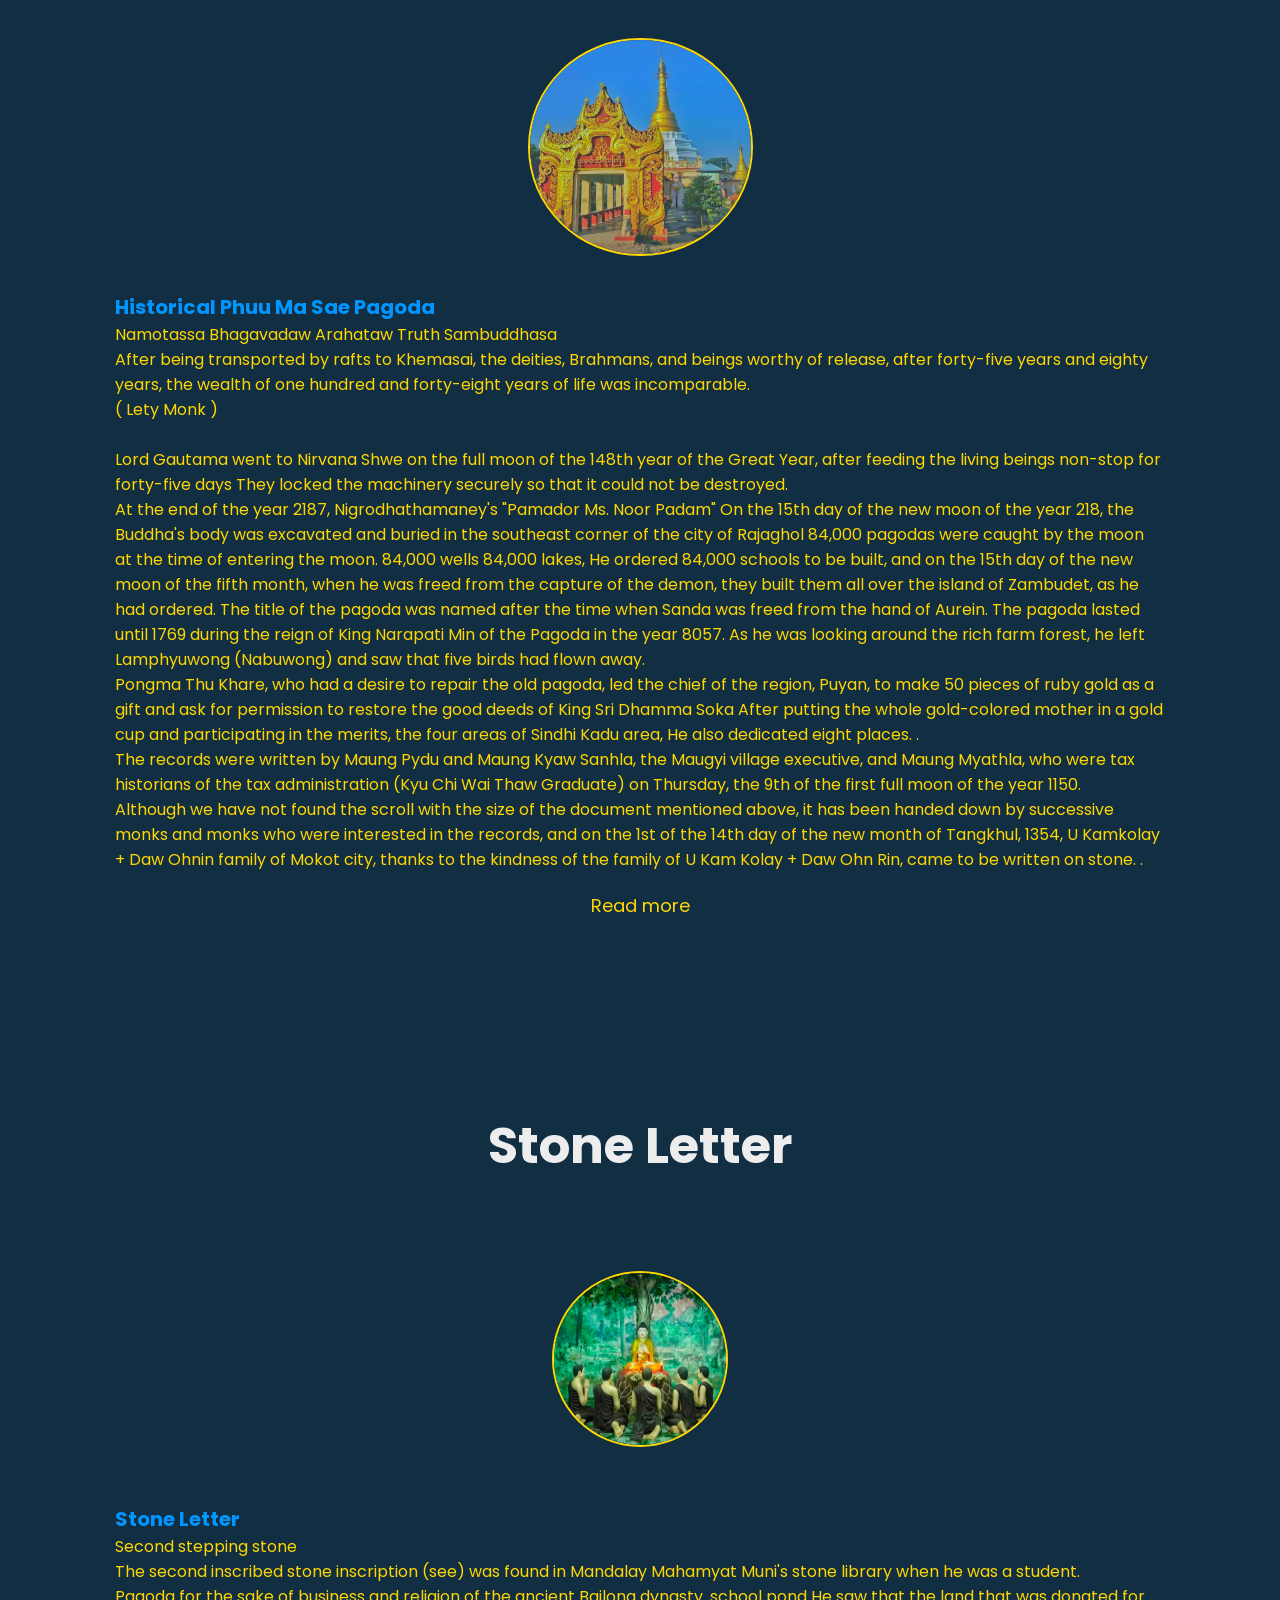
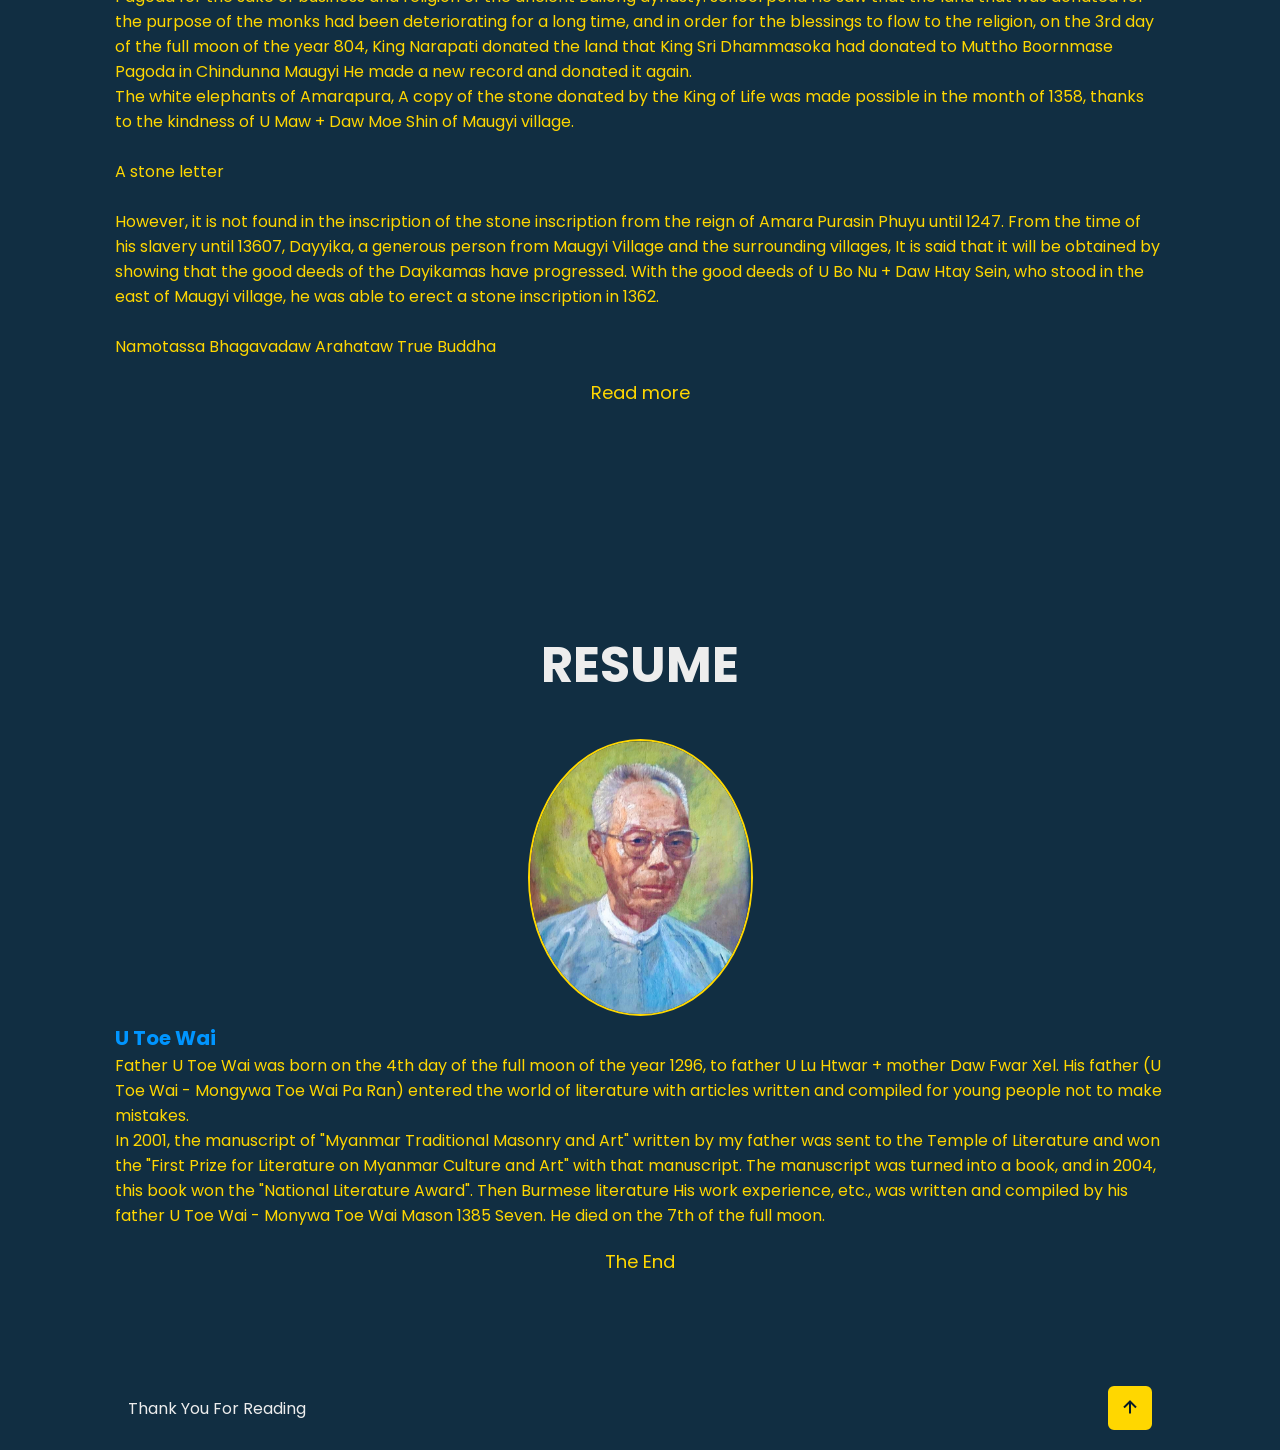
<file: index-2.html>
<!doctype html>
<html lang="en">
  <head>
    <meta charset="utf-8">
    <meta http-equiv="X-UA-Compatible" content="IE=edge">
    <meta name="viewport" content="width=device-width, initial-scale=1">
    <title>mau</title>
    <link rel="stylesheet" href="script.css">

    <!-- box icons -->
    <link href='https://unpkg.com/boxicons@2.1.4/css/boxicons.min.css' rel='stylesheet'>
  </head>
  <body>
    
    <!-- header design -->
    <header class="header">
        <a href="#" class="logo">WaiYan<span class="animate" style="--i:1;"></span></a>

        <div class="input">
          <ul>
            <a href="index.html">မြန်</a> 
            <a href="index-2.html">Eng</a>
            <a href="index-3.html">日本</a>
          </ul>
          </div>
        
        <div class="bx bx-menu" id="menu-icon"><span class="animate" style="--i:2;"></span></div>

        <nav class="navbar">
            <a href="#home" class="active">Home</a>
            <a href="#about">About</a>
            <a href="#location">Location</a>
            <a href="#history">History</a>
            <a href="#other-history">Other History</a>
            <a href="#resume">RESUME</a>

            <span class="active-nav"></span><span class="animate" style="--i:2;"></span>
        </nav>

    </header>

    <!-- home section design -->
    <section class="home show-animate" id="home">
        <div class="home-content">
            <h1>Welcome! to <span>Our Village.</span></h1>
            <div class="text-animate">
                <h3>MAU Village</h3>
                <span class="animate" style="--i:3;"></span>
            </div>
            <p>Our Village is located in Monywa Township, Sagaing Region. Everyone is welcome to come you.</p>
        </div>

        <div class="home-sic">
            <a href="#"><i class="bx bxl-facebook"></i></a>
            <a href="#"><i class="bx bxl-twitter"></i></a>
            <a href="#"><i class="bx bxl-linkedin"></i></a>
        </div>

    </section>

    <!-- about section design -->
    <section class="about" id="about">
      <h2 class="heading">About <span>Monywa</span></h2>

      <div class="about-img">
        <img src="IMG-mau.jpeg" alt="">
        <span class="circle-spin"></span>
      </div>

      <div class="about-content">
        <h3>The Mean of Monywa City?</h3>
        <p>Monywa City, Mau Village, Phone Ma Si Pagoda History When the stone inscription was written on stone, the age of Monywa capital reached 105 years. <br>
          What is a Monywa? <br>
          Monywa City is located on the east coast of the Chindin River in Lower Sagaing Division. Geographically, it is located between 21° 6 minutes to 12° 8 minutes of North Latitude and 98° 8 minutes to 95° 23 minutes of East Longitude.  Monywa Township has an area of   266 square miles.  Monywa Ward in 1891  In 2005, there were two wards called Boating Wards, which increased to 24 wards in 2005.  In 1888, there were two thousand people, and in 2005, the population increased to 229,806 people. <br>
          
         The town of Monywa is fifty miles from the confluence of the Irrawaddy and Chindun rivers and is about 267 feet above sea level.  There is an elegant slope from east to west in terms of land surface position.  In the eastern part, a raven mountain,  Kuokka Mountain  There is a line of golden mountains and the remaining areas in the township are plain areas with elegant undulations.  As for the soil, loamy soil along the Chindin river basin and in the southern watershed areas.  There are few areas.  In the eastern part, gravel land is found, and in the central part, sand,  There are red sand areas.  Average annual temperature is 816 degrees Fahrenheit and rainfall ranges from 21 to 45 inches.  Hot and dry in the summer, less rain in the rainy season, and cold and dry in the winter. <br>
         
         The Monywa city was an ordinary village during the Bagan period, and did not emerge until the mid-16th century AD in the Ava period.  It is included under Alon City and is ruled by the village chief.  From the first half of the 18th century in the late Inwa period, when discipline improved, in the late Konbaew period, it was called a city, and it developed as a commercial port city.  After the British took control of Myanmar, it was at a crossroad in terms of transportation, and after forming a municipal group and becoming a district city, it rose rapidly. <br>
         <br>
          City records <br>
          1980 / 2015
        </p>

          <div class="btn-box btns">
            <a href="#" class="btn">Read more</a>
          </div>
      </div>
    </section>

      <!-- location section design -->
      <section class="location" id="location">
        <h2 class="heading"><span>MAU</span></h2>

        <div class="location-img">
          <img src="IMG_20240322_220640.jpg" alt="">
          <span class="circle-spin"></span>
        </div>
        <div class="location-content">
          <h3>Mau Village where the pagoda was built.</h3>
           <p>The village of Maugyi, where the Pongmasi Pagoda is located, was mentioned in five different names in the original historical literature.  Maugyi village is located next to the Monywa-Mandalay road and is about 4 miles away from the city.  It is also about 3 and a half miles away from the world-famous Moe Ning Samboadday Pagoda.  Linpinwa village, Linpoe village,Shwesone village  are grouping with Mau.  In the east of Maugyi village, there were 265 houses (previously).  220 houses in the west  140 houses in Shweko village.  44 houses in Linpinwa village.  There are 55 houses in Lin Po village, a total of 668 houses. If we add 38 undivided dependent households to the 668 houses, there are 706 households.  In those households, there were (previously) 1,588 males, 1,818 females, and a total of 3,406. <br>
            <br>
            [From the 2009 record of Aung Myo Tint, Chairman of the National Assembly]
          </p>

            <div class="btn-box btns">
              <a href="#" class="btn">Read more</a>
            </div>
        </div>
      </section>

        <!-- history section design -->
        <section class="history" id="history">
          <h2 class="heading">History of <span>Phuu Ma Sae Pagoda</span></h2>

          <div class="history-img">
            <img src="IMG-img.jpeg" alt="">
            <span class="circle-spin"></span>
          </div>

          <div class="history-content">
            <h3>Historical Phuu Ma Sae Pagoda</h3>
            <p>Namotassa  Bhagavadaw  Arahataw  Truth Sambuddhasa <br>

              After being transported by rafts to Khemasai, the deities, Brahmans, and beings worthy of release, after forty-five years and eighty years, the wealth of one hundred and forty-eight years of life was incomparable. <br>
              ( Lety Monk ) <br>
              <br>
              Lord Gautama went to Nirvana Shwe on the full moon of the 148th year of the Great Year, after feeding the living beings non-stop for forty-five days They locked the machinery securely so that it could not be destroyed. <br>
           
           At the end of the year 2187, Nigrodhathamaney's "Pamador Ms. Noor Padam"  On the 15th day of the new moon of the year 218, the Buddha's body was excavated and buried in the southeast corner of the city of Rajaghol 84,000 pagodas were caught by the moon at the time of entering the moon.  84,000 wells  84,000 lakes,  He ordered 84,000 schools to be built, and on the 15th day of the new moon of the fifth month, when he was freed from the capture of the demon, they built them all over the island of Zambudet, as he had ordered.  The title of the pagoda was named after the time when Sanda was freed from the hand of Aurein.  The pagoda lasted until 1769 during the reign of King Narapati Min of the Pagoda in the year 8057.  As he was looking around the rich farm forest, he left Lamphyuwong (Nabuwong) and saw that five birds had flown away. <br>
           
           Pongma Thu Khare, who had a desire to repair the old pagoda, led the chief of the region, Puyan, to make 50 pieces of ruby   gold as a gift and ask for permission to restore the good deeds of King Sri Dhamma Soka After putting the whole gold-colored mother in a gold cup and participating in the merits, the four areas of Sindhi Kadu area,  He also dedicated eight places.  . <br>
            The records were written by Maung Pydu and Maung Kyaw Sanhla, the Maugyi village executive, and Maung Myathla, who were tax historians of the tax administration (Kyu Chi Wai Thaw Graduate) on Thursday, the 9th of the first full moon of the year 1150. <br>
           
            Although we have not found the scroll with the size of the document mentioned above, it has been handed down by successive monks and monks who were interested in the records, and on the 1st of the 14th day of the new month of Tangkhul, 1354, U Kamkolay + Daw Ohnin family of Mokot city, thanks to the kindness of the family of U Kam Kolay + Daw Ohn Rin, came to be written on stone.  . <br></p>
          </div>

          <div class="btn-box btns">
            <a href="#" class="btn">Read more</a>
          </div>
      </div>
        </section>

        <!-- other-history section design-->
        <section class="other-history" id="other-history">
          <h2 class="heading">Stone Letter</h2>

          <div class="other-history-img">
            <img src="IMG_buddha.jpg" alt="">
            <span class="circle-spin"></span>
          </div>

          <div class="other-history-content">
            <h3>Stone Letter</h3>
            <p>Second stepping stone <br>

              The second inscribed stone inscription (see) was found in Mandalay Mahamyat Muni's stone library when he was a student. <br>
             
              Pagoda for the sake of business and religion of the ancient Bailong dynasty.  school pond  He saw that the land that was donated for the purpose of the monks had been deteriorating for a long time, and in order for the blessings to flow to the religion, on the 3rd day of the full moon of the year 804, King Narapati donated the land that King Sri Dhammasoka had donated to Muttho Boornmase Pagoda in Chindunna Maugyi He made a new record and donated it again. <br>
             
              The white elephants of Amarapura,  A copy of the stone donated by the King of Life was made possible in the month of 1358, thanks to the kindness of U Maw + Daw Moe Shin of Maugyi village. <br>
             <br>
             A stone letter <br>
             <br>
              However, it is not found in the inscription of the stone inscription from the reign of Amara Purasin Phuyu until 1247.  From the time of his slavery until 13607, Dayyika, a generous person from Maugyi Village and the surrounding villages,  It is said that it will be obtained by showing that the good deeds of the Dayikamas have progressed.  With the good deeds of U Bo Nu + Daw Htay Sein, who stood in the east of Maugyi village, he was able to erect a stone inscription in 1362. <br>
             <br>
              Namotassa  Bhagavadaw  Arahataw  True Buddha <br>
             
              </p>
          </div>
          
          <div class="btn-box btns">
            <a href="#" class="btn">Read more</a>
          </div>
          
        </section>

        <!-- resume section design -->
        <section class="resume" id="resume">
          <h2 class="heading">RESUME</h2>

          <div class="resume-img">
            <img src="IMG_utoewai.jpg" alt="">
            <span class="circle-spin"></span>
          </div>

          <div class="resume-content">
            <h3>U Toe Wai</h3>
            <p>Father U Toe Wai was born on the 4th day of the full moon of the year 1296, to father U Lu Htwar + mother Daw Fwar Xel. His father (U Toe Wai - Mongywa Toe Wai Pa Ran) entered the world of literature with articles written and compiled for young people not to make mistakes. <br>

              In 2001, the manuscript of "Myanmar Traditional Masonry and Art" written by my father was sent to the Temple of Literature and won the "First Prize for Literature on Myanmar Culture and Art" with that manuscript.  The manuscript was turned into a book, and in 2004, this book won the "National Literature Award".  Then Burmese literature  His work experience, etc., was written and compiled by his father U Toe Wai - Monywa Toe Wai Mason 1385 Seven.  He died on the 7th of the full moon.</p>
          </div>

          <div class="btn-box btns">
            <a href="#" class="btn">The End</a>
          </div>
        </section>

        <!-- footer design -->
        <footer class="footer">
          <div class="footer-text">
            <p>Thank You For Reading</p>
          </div>

          <div class="footer-iconTop">
            <a href="#"><i class="bx bx-up-arrow-alt"></i></a>
          </div>
        </footer>
        
    <script src="style.js"></script>
    
    </body>
</html>
</file>
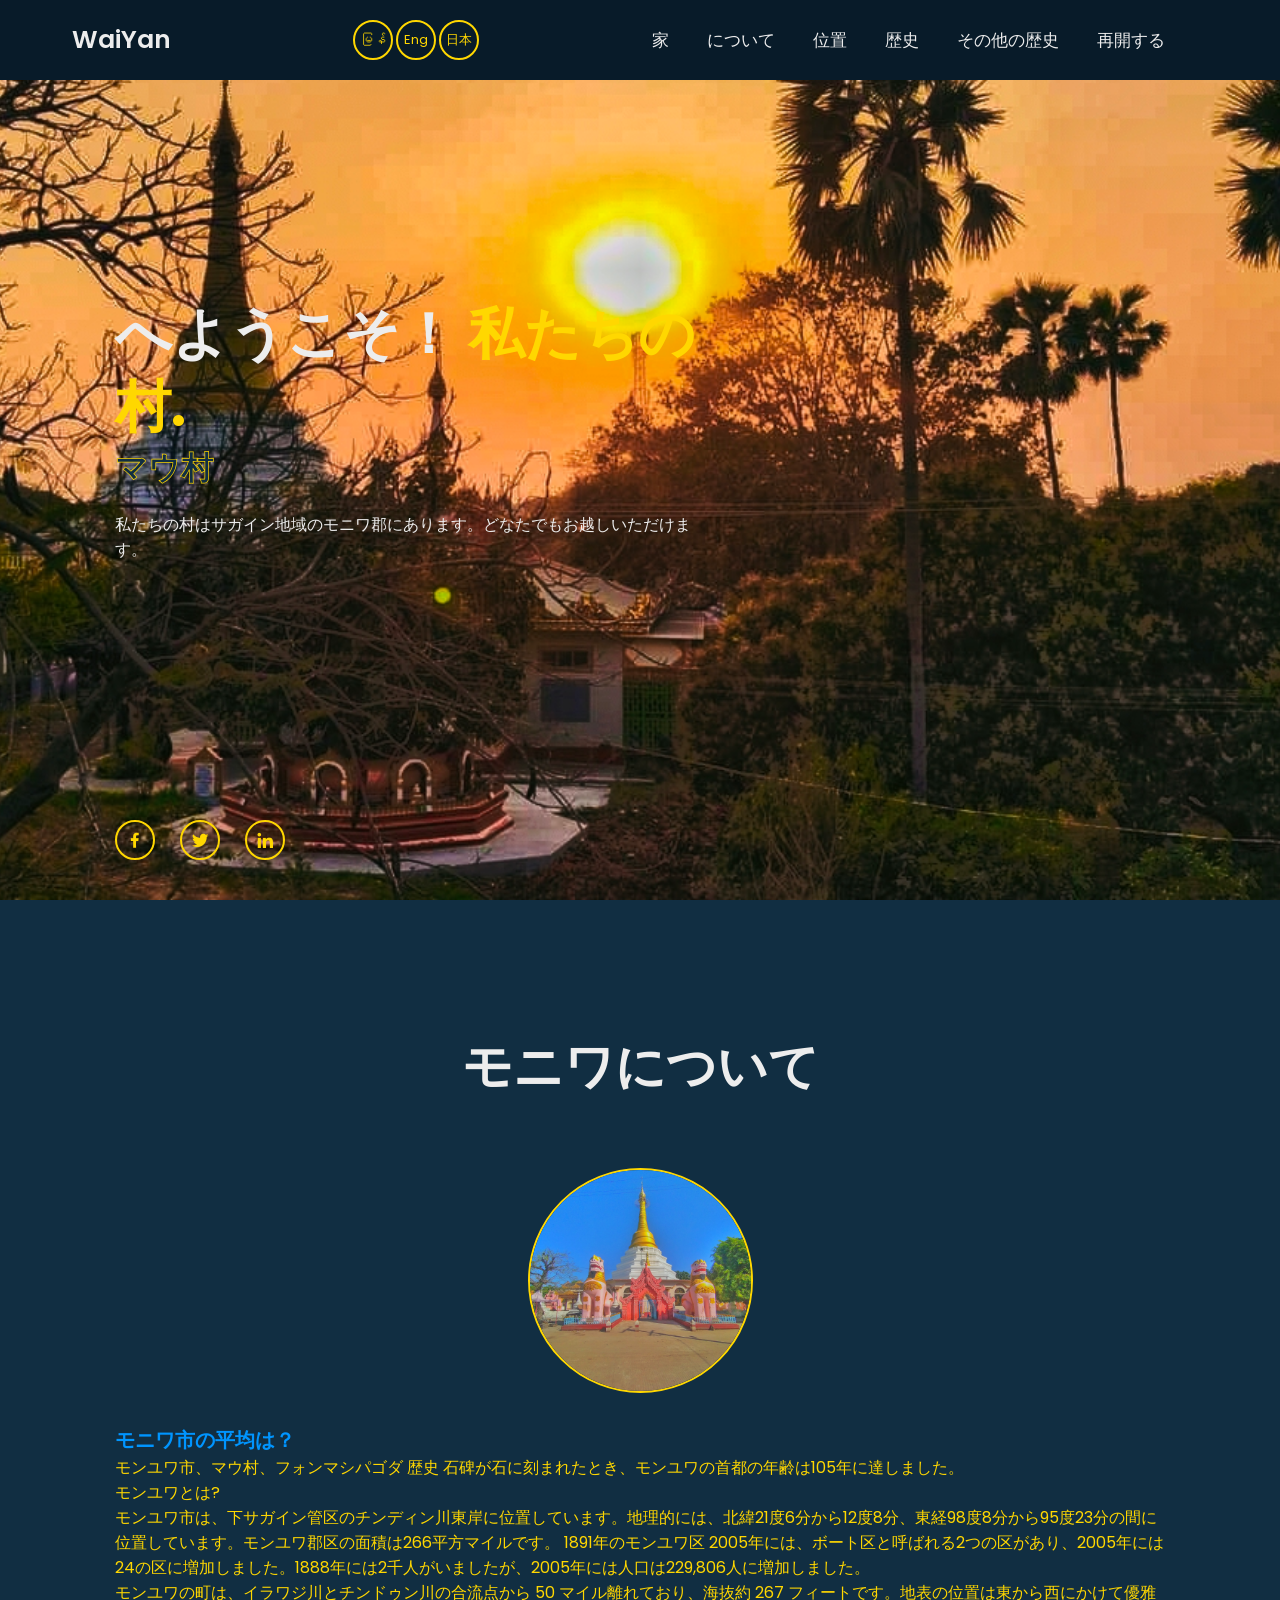
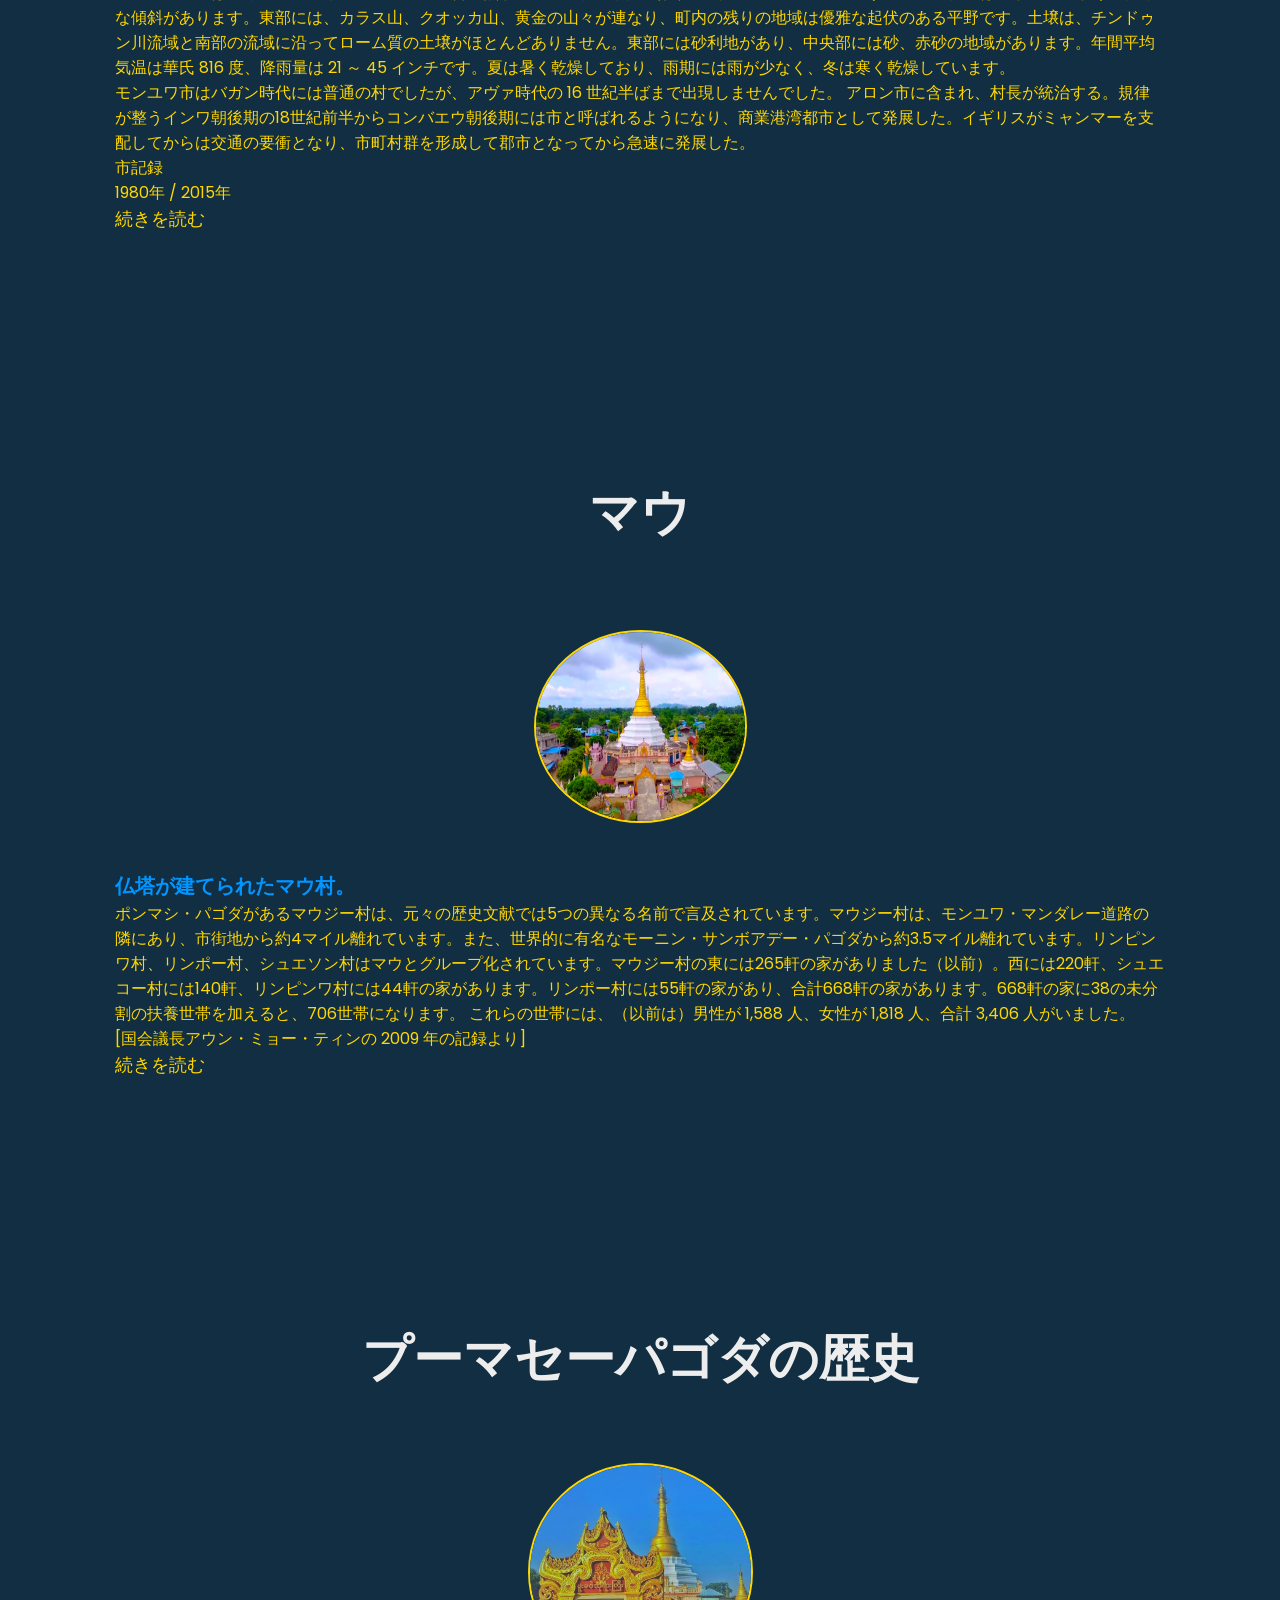
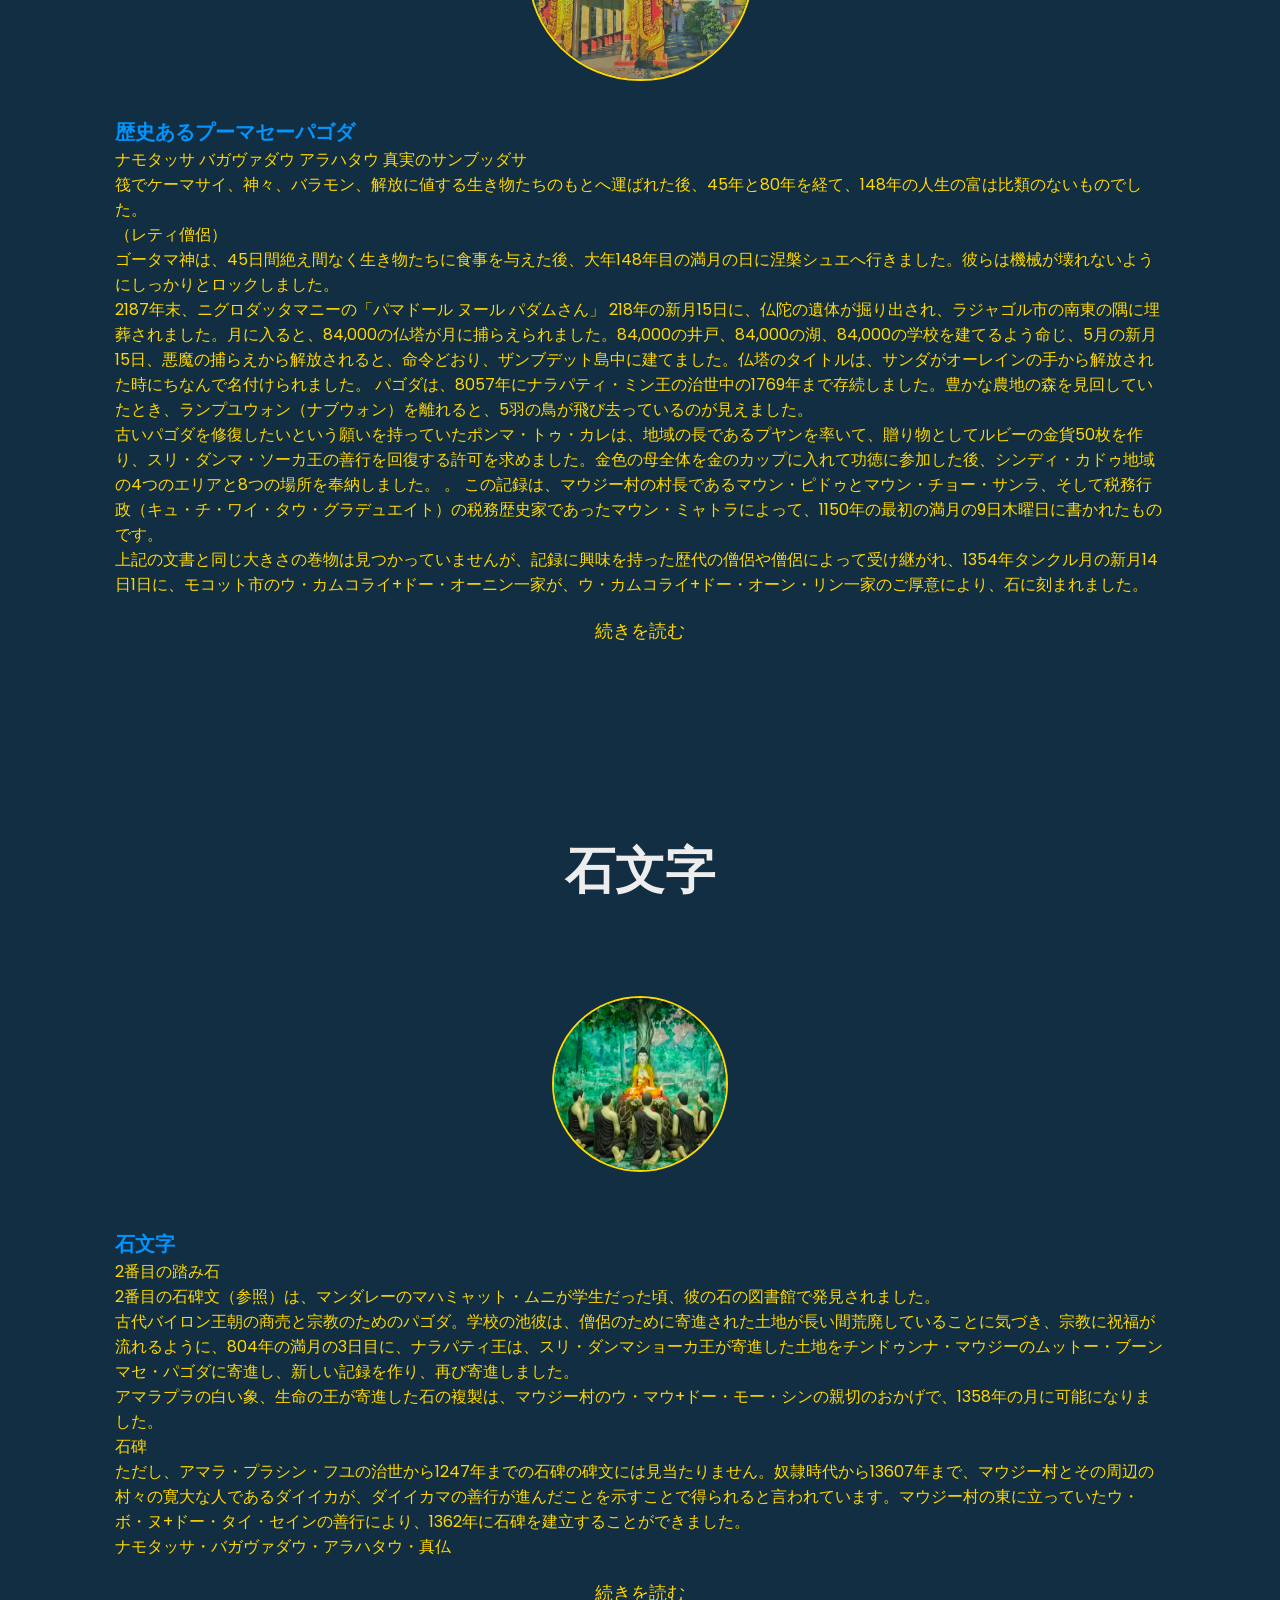
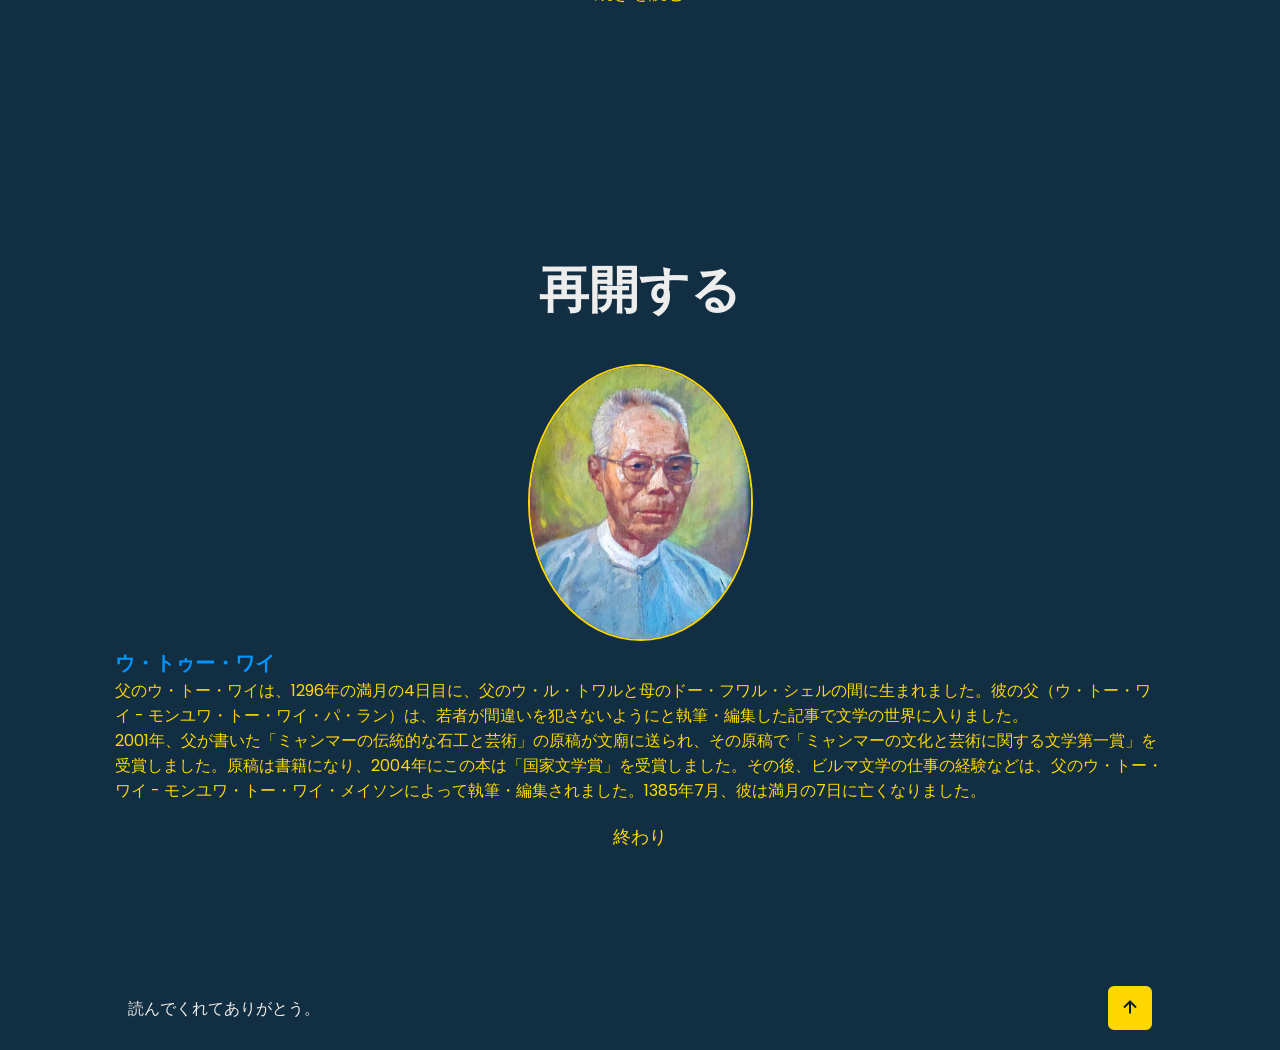
<file: index-3.html>
<!doctype html>
<html lang="en">
  <head>
    <meta charset="utf-8">
    <meta http-equiv="X-UA-Compatible" content="IE=edge">
    <meta name="viewport" content="width=device-width, initial-scale=1">
    <title>mau</title>
    <link rel="stylesheet" href="script.css">

    <!-- box icons -->
    <link href='https://unpkg.com/boxicons@2.1.4/css/boxicons.min.css' rel='stylesheet'>
  </head>
  <body>
    
    <!-- header design -->
    <header class="header">
        <a href="#" class="logo">WaiYan<span class="animate" style="--i:1;"></span></a>

        <div class="input">
          <ul>
            <a href="index.html">မြန်</a> 
            <a href="index-2.html">Eng</a>
            <a href="index-3.html">日本</a>
          </ul>
          </div>
        
        <div class="bx bx-menu" id="menu-icon"><span class="animate" style="--i:2;"></span></div>

        <nav class="navbar">
            <a href="#home" class="active">家</a>
            <a href="#about">について</a>
            <a href="#location">位置</a>
            <a href="#history">歴史</a>
            <a href="#other-history">その他の歴史</a>
            <a href="#resume">再開する</a>

            <span class="active-nav"></span><span class="animate" style="--i:2;"></span>
        </nav>

    </header>

    <!-- home section design -->
    <section class="home show-animate" id="home">
        <div class="home-content">
            <h1>へようこそ！ <span>私たちの村.</span></h1>
            <div class="text-animate">
                <h3>マウ村</h3>
                <span class="animate" style="--i:3;"></span>
            </div>
            <p>私たちの村はサガイン地域のモニワ郡にあります。どなたでもお越しいただけます。</p>
        </div>

        <div class="home-sic">
            <a href="#"><i class="bx bxl-facebook"></i></a>
            <a href="#"><i class="bx bxl-twitter"></i></a>
            <a href="#"><i class="bx bxl-linkedin"></i></a>
        </div>

    </section>

    <!-- about section design -->
    <section class="about" id="about">
      <h2 class="heading">モニワについて</h2>

      <div class="about-img">
        <img src="IMG-mau.jpeg" alt="">
        <span class="circle-spin"></span>
      </div>

      <div class="about-content">
        <h3>モニワ市の平均は？</h3>
        <p>モンユワ市、マウ村、フォンマシパゴダ 歴史 石碑が石に刻まれたとき、モンユワの首都の年齢は105年に達しました。<br>
            モンユワとは? <br>
            モンユワ市は、下サガイン管区のチンディン川東岸に位置しています。地理的には、北緯21度6分から12度8分、東経98度8分から95度23分の間に位置しています。モンユワ郡区の面積は266平方マイルです。 1891年のモンユワ区 2005年には、ボート区と呼ばれる2つの区があり、2005年には24の区に増加しました。1888年には2千人がいましたが、2005年には人口は229,806人に増加しました。<br>
            
             モンユワの町は、イラワジ川とチンドゥン川の合流点から 50 マイル離れており、海抜約 267 フィートです。地表の位置は東から西にかけて優雅な傾斜があります。東部には、カラス山、クオッカ山、黄金の山々が連なり、町内の残りの地域は優雅な起伏のある平野です。土壌は、チンドゥン川流域と南部の流域に沿ってローム質の土壌がほとんどありません。東部には砂利地があり、中央部には砂、赤砂の地域があります。年間平均気温は華氏 816 度、降雨量は 21 ～ 45 インチです。夏は暑く乾燥しており、雨期には雨が少なく、冬は寒く乾燥しています。<br>
            
            モンユワ市はバガン時代には普通の村でしたが、アヴァ時代の 16 世紀半ばまで出現しませんでした。 アロン市に含まれ、村長が統治する。規律が整うインワ朝後期の18世紀前半からコンバエウ朝後期には市と呼ばれるようになり、商業港湾都市として発展した。イギリスがミャンマーを支配してからは交通の要衝となり、市町村群を形成して郡市となってから急速に発展した。<br>
            
            市記録<br>
            1980年 / 2015年
            
        </p>

          <div class="btn-box btns">
            <a href="#" class="btn">続きを読む</a>
          </div>
      </div>
    </section>

      <!-- location section design -->
      <section class="location" id="location">
        <h2 class="heading"><span>マウ</span></h2>

        <div class="location-img">
          <img src="IMG_20240322_220640.jpg" alt="">
          <span class="circle-spin"></span>
        </div>
        <div class="location-content">
          <h3>仏塔が建てられたマウ村。</h3>
           <p>ポンマシ・パゴダがあるマウジー村は、元々の歴史文献では5つの異なる名前で言及されています。マウジー村は、モンユワ・マンダレー道路の隣にあり、市街地から約4マイル離れています。また、世界的に有名なモーニン・サンボアデー・パゴダから約3.5マイル離れています。リンピンワ村、リンポー村、シュエソン村はマウとグループ化されています。マウジー村の東には265軒の家がありました（以前）。西には220軒、シュエコー村には140軒、リンピンワ村には44軒の家があります。リンポー村には55軒の家があり、合計668軒の家があります。668軒の家に38の未分割の扶養世帯を加えると、706世帯になります。 これらの世帯には、（以前は）男性が 1,588 人、女性が 1,818 人、合計 3,406 人がいました。
            <br>
            [国会議長アウン・ミョー・ティンの 2009 年の記録より]
          </p>

            <div class="btn-box btns">
              <a href="#" class="btn">続きを読む</a>
            </div>
        </div>
      </section>

        <!-- history section design -->
        <section class="history" id="history">
          <h2 class="heading">プーマセーパゴダの歴史</h2>

          <div class="history-img">
            <img src="IMG-img.jpeg" alt="">
            <span class="circle-spin"></span>
          </div>

          <div class="history-content">
            <h3>歴史あるプーマセーパゴダ</h3>
            <p>ナモタッサ バガヴァダウ アラハタウ 真実のサンブッダサ <br>

                筏でケーマサイ、神々、バラモン、解放に値する生き物たちのもとへ運ばれた後、45年と80年を経て、148年の人生の富は比類のないものでした。<br>
                （レティ僧侶）<br>
                
                ゴータマ神は、45日間絶え間なく生き物たちに食事を与えた後、大年148年目の満月の日に涅槃シュエへ行きました。彼らは機械が壊れないようにしっかりとロックしました。<br>
                
                 2187年末、ニグロダッタマニーの「パマドール ヌール パダムさん」 218年の新月15日に、仏陀の遺体が掘り出され、ラジャゴル市の南東の隅に埋葬されました。月に入ると、84,000の仏塔が月に捕らえられました。84,000の井戸、84,000の湖、84,000の学校を建てるよう命じ、5月の新月15日、悪魔の捕らえから解放されると、命令どおり、ザンブデット島中に建てました。仏塔のタイトルは、サンダがオーレインの手から解放された時にちなんで名付けられました。 パゴダは、8057年にナラパティ・ミン王の治世中の1769年まで存続しました。豊かな農地の森を見回していたとき、ランプユウォン（ナブウォン）を離れると、5羽の鳥が飛び去っているのが見えました。<br>
                
                古いパゴダを修復したいという願いを持っていたポンマ・トゥ・カレは、地域の長であるプヤンを率いて、贈り物としてルビーの金貨50枚を作り、スリ・ダンマ・ソーカ王の善行を回復する許可を求めました。金色の母全体を金のカップに入れて功徳に参加した後、シンディ・カドゥ地域の4つのエリアと8つの場所を奉納しました。 。 この記録は、マウジー村の村長であるマウン・ピドゥとマウン・チョー・サンラ、そして税務行政（キュ・チ・ワイ・タウ・グラデュエイト）の税務歴史家であったマウン・ミャトラによって、1150年の最初の満月の9日木曜日に書かれたものです。<br>
                
                上記の文書と同じ大きさの巻物は見つかっていませんが、記録に興味を持った歴代の僧侶や僧侶によって受け継がれ、1354年タンクル月の新月14日1日に、モコット市のウ・カムコライ+ドー・オーニン一家が、ウ・カムコライ+ドー・オーン・リン一家のご厚意により、石に刻まれました。<br>
                </p>
          </div>

          <div class="btn-box btns">
            <a href="#" class="btn">続きを読む</a>
          </div>
      </div>
        </section>

        <!-- other-history section design-->
        <section class="other-history" id="other-history">
          <h2 class="heading">石文字</h2>

          <div class="other-history-img">
            <img src="IMG_buddha.jpg" alt="">
            <span class="circle-spin"></span>
          </div>

          <div class="other-history-content">
            <h3>石文字</h3>
            <p> 2番目の踏み石 <br>

                2番目の石碑文（参照）は、マンダレーのマハミャット・ムニが学生だった頃、彼の石の図書館で発見されました。<br>
                
                古代バイロン王朝の商売と宗教のためのパゴダ。学校の池彼は、僧侶のために寄進された土地が長い間荒廃していることに気づき、宗教に祝福が流れるように、804年の満月の3日目に、ナラパティ王は、スリ・ダンマショーカ王が寄進した土地をチンドゥンナ・マウジーのムットー・ブーンマセ・パゴダに寄進し、新しい記録を作り、再び寄進しました。<br>
                
                アマラプラの白い象、生命の王が寄進した石の複製は、マウジー村のウ・マウ+ドー・モー・シンの親切のおかげで、1358年の月に可能になりました。<br>
                
                 石碑<br>
                
                ただし、アマラ・プラシン・フユの治世から1247年までの石碑の碑文には見当たりません。奴隷時代から13607年まで、マウジー村とその周辺の村々の寛大な人であるダイイカが、ダイイカマの善行が進んだことを示すことで得られると言われています。マウジー村の東に立っていたウ・ボ・ヌ+ドー・タイ・セインの善行により、1362年に石碑を建立することができました。<br>
                
                ナモタッサ・バガヴァダウ・アラハタウ・真仏 <br>
             
              </p>
          </div>
          
          <div class="btn-box btns">
            <a href="#" class="btn">続きを読む</a>
          </div>
          
        </section>

        <!-- resume section design -->
        <section class="resume" id="resume">
          <h2 class="heading">再開する</h2>

          <div class="resume-img">
            <img src="IMG_utoewai.jpg" alt="">
            <span class="circle-spin"></span>
          </div>

          <div class="resume-content">
            <h3>ウ・トゥー・ワイ</h3>
            <p>父のウ・トー・ワイは、1296年の満月の4日目に、父のウ・ル・トワルと母のドー・フワル・シェルの間に生まれました。彼の父（ウ・トー・ワイ - モンユワ・トー・ワイ・パ・ラン）は、若者が間違いを犯さないようにと執筆・編集した記事で文学の世界に入りました。<br>

                2001年、父が書いた「ミャンマーの伝統的な石工と芸術」の原稿が文廟に送られ、その原稿で「ミャンマーの文化と芸術に関する文学第一賞」を受賞しました。原稿は書籍になり、2004年にこの本は「国家文学賞」を受賞しました。その後、ビルマ文学の仕事の経験などは、父のウ・トー・ワイ - モンユワ・トー・ワイ・メイソンによって執筆・編集されました。1385年7月、彼は満月の7日に亡くなりました。</p>
          </div>

          <div class="btn-box btns">
            <a href="#" class="btn">終わり</a>
          </div>
        </section>

        <!-- footer design -->
        <footer class="footer">
          <div class="footer-text">
            <p>読んでくれてありがとう。</p>
          </div>

          <div class="footer-iconTop">
            <a href="#"><i class="bx bx-up-arrow-alt"></i></a>
          </div>
        </footer>
        
    <script src="style.js"></script>
    
    </body>
</html>
</file>
<file: script.css>
@import url('https://fonts.googleapis.com/css2?family=Poppins:wght@300;400;500;600;700;800;900&display=swap');

*{
    margin: 0;
    padding: 0;
    box-sizing: border-box;
    text-decoration: none;
    border: none;
    outline: none;
    scroll-behavior: smooth;
    font-family: 'Poppins', sans-serif;
}

:root{
    --bg-color: #081b29;
    --second-bg-color: #112e42;
    --text-color: #ededed;
    --main-color: gold;
}

html{
    font-size: 62.5%;
    overflow-x: hidden;
}

body{
    background: var(--bg-color);
    color: var(--text-color);
}

.header{
    position: fixed;
    top: 0;
    left: 0;
    width: 100%;
    padding: 2rem 9%;
    background: transparent;
    display: flex;
    justify-content: space-between;
    align-items: center;
    z-index: 100;
    transition: .3s;
}

.header{
    background: var(--bg-color);
}

.input a{
    position: relative;
    display: inline-flex;
    justify-content: center;
    align-items: center;
    width: 40px;
    height: 40px;
    background: transparent;
    border: .2rem solid var(--main-color);
    border-radius: 50%;
    font-size: 13px;
    color: var(--main-color);
    z-index: 1;
    overflow: hidden;
    transition: .5s;
}




.input a:hover{
    color: var(--bg-color);
    background: var(--main-color);
}

.logo{
    position: relative;
    font-size: 2.5rem;
    color: var(--text-color);
    font-weight: 600;
    right: 43px;
}

.navbar{
    position: relative;
}

.navbar a{
    font-size: 1.7rem;
    color: var(--text-color);
    font-weight: 500;
    margin-left: 3.5rem;
    transition: .3s;
}

.navbar a:hover,
.navbar a.active{
    color: var(--main-color);
}

#menu-icon{
    position: relative;
    font-size: 3.6rem;
    color: var(--text-color);
    cursor: pointer;
    display: none;
}

section{
    min-height: 100vh;
    padding: 10rem 9% 2rem;
}

.home{
    display: flex;
    align-items: center;
    padding: 0 9%;
    background: url(IMG_MAU.jpg) no-repeat;
    background-size: cover;
    background-position: center;
}

.home-content{
    max-width: 60rem;
    z-index: 99;
}

.home-content h1{
    position: relative;
    display: inline-block;
    font-size: 5.6rem;
    font-weight: 700;
    line-height: 1.3;
}

.home-content h1 span{
    color: var(--main-color);
}

.home-content .text-animate{
    position: relative;
    width: 32.8rem;
}

.home-content .text-animate h3{
    font-size: 3.2rem;
    font-weight: 700;
    color: #112e42;
    -webkit-text-stroke: .7px var(--main-color);
}

.home-content p{
    font-size: 1.6rem;
    margin: 2rem 0 4rem;
}

.home-sic{
    position: absolute;
    bottom: 4rem;
    width: 170px;
    display: flex;
    justify-content: space-between;
}

.home-sic a{
    position: relative;
    display: inline-flex;
    justify-content: center;
    align-items: center;
    width: 40px;
    height: 40px;
    background: transparent;
    border: .2rem solid var(--main-color);
    border-radius: 50%;
    font-size: 20px;
    color: var(--main-color);
    z-index: 1;
    overflow: hidden;
    transition: .5s;
}

.home-sic a:hover{
    color: var(--bg-color);
}

.home-sic a::before{
    content: '';
    position: absolute;
    top: 0;
    left: 0;
    width: 0;
    height: 100%;
    background: var(--main-color);
    z-index: -1;
    transition: .5s;
}

.home-sic a:hover::before{
    width: 100%;
}

.about{
    display: flex;
    justify-content: center;
    align-items: center;
    flex-direction: column;
    gap: 2rem;
    background: var(--second-bg-color);
    padding-bottom: 6rem;
}

.heading{
    font-size: 5rem;
    margin: 3rem;
    text-align: center;
}

.about-img{
    position: relative;
    width: 25rem;
    height: 25rem;
    border-radius: 50%;
    display: flex;
    justify-content: center;
    align-items: center;
}

.about-img img{
    width: 90%;
    border-radius: 50%;
    border: .2rem solid var(--main-color);
}

.about-content h3{
    font-size: 20px;
    color: rgb(0, 149, 255);
}

.about-content p{
    font-size: 16px;
    color: var(--main-color);
}

.btn-box .btn{
    font-size: 18px;
    background: transparent;
    background-size: 25px;
    color: var(--main-color);
    border-radius: 3px;
    transition: .5s;
}

.btn-box .btn:hover{
    color: var(--bg-color);
}

.location{
    display: flex;
    justify-content: center;
    align-items: center;
    flex-direction: column;
    gap: 2rem;
    background: var(--second-bg-color);
    padding-bottom: 6rem;
}

.heading{
    font-size: 5rem;
    margin: 3rem;
    text-align: center;
}

.location-img{
    position: relative;
    width: 25rem;
    height: 25rem;
    border-radius: 50%;
    display: flex;
    justify-content: center;
    align-items: center;
}

.location-img img{
    width: 213px;
    height: 193px;
    border-radius: 50%;
    border: .2rem solid var(--main-color);
}

.location-content h3{
    font-size: 20px;
    color: rgb(0, 149, 255);
}

.location-content p{
    font-size: 16px;
    color: var(--main-color);
}

.btn-box .btn{
    font-size: 18px;
    background: transparent;
    background-size: 25px;
    color: var(--main-color);
    border-radius: 3px;
    transition: .5s;
}

.btn-box .btn:hover{
    color: var(--bg-color);
}

.history{
    display: flex;
    justify-content: center;
    align-items: center;
    flex-direction: column;
    gap: 2rem;
    background: var(--second-bg-color);
    padding-bottom: 6rem;
}

.heading{
    font-size: 5rem;
    margin: 3rem;
    text-align: center;
}

.history-img{
    position: relative;
    width: 25rem;
    height: 25rem;
    border-radius: 50%;
    display: flex;
    justify-content: center;
    align-items: center;
}

.history-img img{
    width: 90%;
    border-radius: 50%;
    border: .2rem solid var(--main-color);
}

.history-content h3{
    font-size: 20px;
    color: rgb(0, 149, 255);
}

.history-content p{
    font-size: 16px;
    color: var(--main-color);
}

.btn-box .btn{
    font-size: 18px;
    background: transparent;
    background-size: 25px;
    color: var(--main-color);
    border-radius: 3px;
    transition: .5s;
}

.btn-box .btn:hover{
    color: var(--bg-color);
}

.other-history{
    display: flex;
    justify-content: center;
    align-items: center;
    flex-direction: column;
    gap: 2rem;
    background: var(--second-bg-color);
    padding-bottom: 6rem;
}

.heading{
    font-size: 5rem;
    margin: 3rem;
    text-align: center;
}

.other-history-img{
    position: relative;
    width: 25rem;
    height: 25rem;
    border-radius: 50%;
    display: flex;
    justify-content: center;
    align-items: center;
}

.other-history-img img{
    width: 176px;
    height: 176px;
    border-radius: 50%;
    border: .2rem solid var(--main-color);
}

.other-history-content h3{
    font-size: 20px;
    color: rgb(0, 149, 255);
}

.other-history-content p{
    font-size: 16px;
    color: var(--main-color);
}

.btn-box .btn{
    font-size: 18px;
    background: transparent;
    background-size: 25px;
    color: var(--main-color);
    border-radius: 3px;
    transition: .5s;
}

.btn-box .btn:hover{
    color: var(--bg-color);
}

.resume{
    display: flex;
    justify-content: center;
    align-items: center;
    flex-direction: column;
    gap: 2rem;
    background: var(--second-bg-color);
    padding-bottom: 6rem;
}

.heading{
    font-size: 5rem;
    margin: 3rem;
    text-align: center;
}

.resume-img{
    position: relative;
    width: 25rem;
    height: 25rem;
    border-radius: 50%;
    display: flex;
    justify-content: center;
    align-items: center;
}

.resume-img img{
    width: 90%;
    border-radius: 50%;
    border: .2rem solid var(--main-color);
}

.resume-content h3{
    font-size: 20px;
    color: rgb(0, 149, 255);
}

.resume-content p{
    font-size: 16px;
    color: var(--main-color);
}

.btn-box .btn{
    font-size: 18px;
    background: transparent;
    background-size: 25px;
    color: var(--main-color);
    border-radius: 3px;
    transition: .5s;
}

.btn-box .btn:hover{
    color: var(--bg-color);
}

.footer{
    display: flex;
    justify-content: space-between;
    align-items: center;
    flex-wrap: wrap;
    padding: 2rem 10%;
    background: var(--second-bg-color);
}

.footer-text p{
    font-size: 1.6rem;
}

.footer-iconTop a{
    position: relative;
    display: inline-flex;
    justify-content: center;
    align-items: center;
    padding: .8rem;
    background: var(--main-color);
    border: .2rem solid var(--main-color);
    border-radius: .6rem;
    z-index: 1;
    overflow: hidden;
}

.footer-iconTop a::before{
    content: '';
    position: absolute;
    top: 0;
    left: 0;
    width: 0;
    height: 100%;
    background: var(--second-bg-color);
    z-index: -1;
    transition: .5s;
}

.footer-iconTop a:hover::before{
    width: 100%;
}

.footer-iconTop a i{
    font-size: 2.4rem;
    color: var(--bg-color);
    transition: .5s;
}

.footer-iconTop a:hover i{
    color: var(--main-color);
}

/* BREAKPOINTS */
@media (max-width: 1200px){
    html{
        font-size: 55%;
    }
}

@media (max-width: 991px){
    .header{
        padding: 4rem 20%;
    }

    section{
        padding: 10rem 4% 2rem;
    }

    .home{
        padding: 0 20%;
    }

    .about{
        padding: 0 20%;
        text-align: center;
    }

    .location{
        padding: 0 20%;
        text-align: center;
    }

    .history{
        padding: 0 20%;
        text-align: center;
    }

    .other-history{
        padding: 0 20%;
        text-align: center;
    }

    .resume{
        padding: 0 20%;
        text-align: center;
    }

    .input {
        padding: -9px 10%;
        text-align: center;
        left: 146px;
        bottom: 33px;
        position: absolute;
    }

    .input a{
        width: 32px;
        height: 29px;
        font-size: 10px;
    }

    .footer{
        padding: 2rem 20%;
        margin-left: 10%;
    }
}

@media (max-width: 768px){
    .header{
        background: var(--bg-color);
    }

    #menu-icon{
        display: block;
        left: 30%;
    }

    .navbar{
        position: absolute;
        top: 100%;
        left: -100%;
        width: 100%;
        padding: 1rem 4%;
        text-align: center;
        background: var(--bg-color);
        box-shadow: 0 .5rem 1rem rgba(0, 0, 0, .2);
        z-index: 1;
        transition: .25s ease;
        transition-delay: .25s;
    }

    .navbar.active{
        left: 0;
        transition-delay: 0s;
    }

    .navbar .active-nav{
        position: absolute;
        top: 0;
        left: -100%;
        width: 100%;
        height: 100%;
        background: var(--bg-color);
        border-top: .1rem solid rgba(0, 0, 0, .2);
        z-index: -1;
        transition: .25s ease;
        transition-delay: 0s;
    }

    .navbar.active ,.active-nav{
        left: 0;
        transition-delay: .25s;
    }

    .navbar a{
        display: block;
        font-size: 2rem;
        margin: 3rem 0;
        transform: translateX(-20rem);
        transition: .25s ease;
        transition-delay: 0s;
    }

    .navbar.active a{
        transform: translateX(0);
        transition-delay: .25s;
    }
}

@media (max-width: 520px){
    html{
        font-size: 50%;
    }

    .home-content h1{
        display: flex;
        flex-direction: column;
    }

    .home-sic{
        width: 160px;
    }

    .home-sic a{
        width: 38px;
        height: 38px;
    }
}

@media (max-width: 462px){
    .home-content h1{
        font-size: 5.2rem;
    }
}

@media (max-width: 371px){
    .home{
        justify-content: center;
    }

    .home-content{
        display: flex;
        align-items: center;
        flex-direction: column;
        text-align: center;
    }
}
</file>
